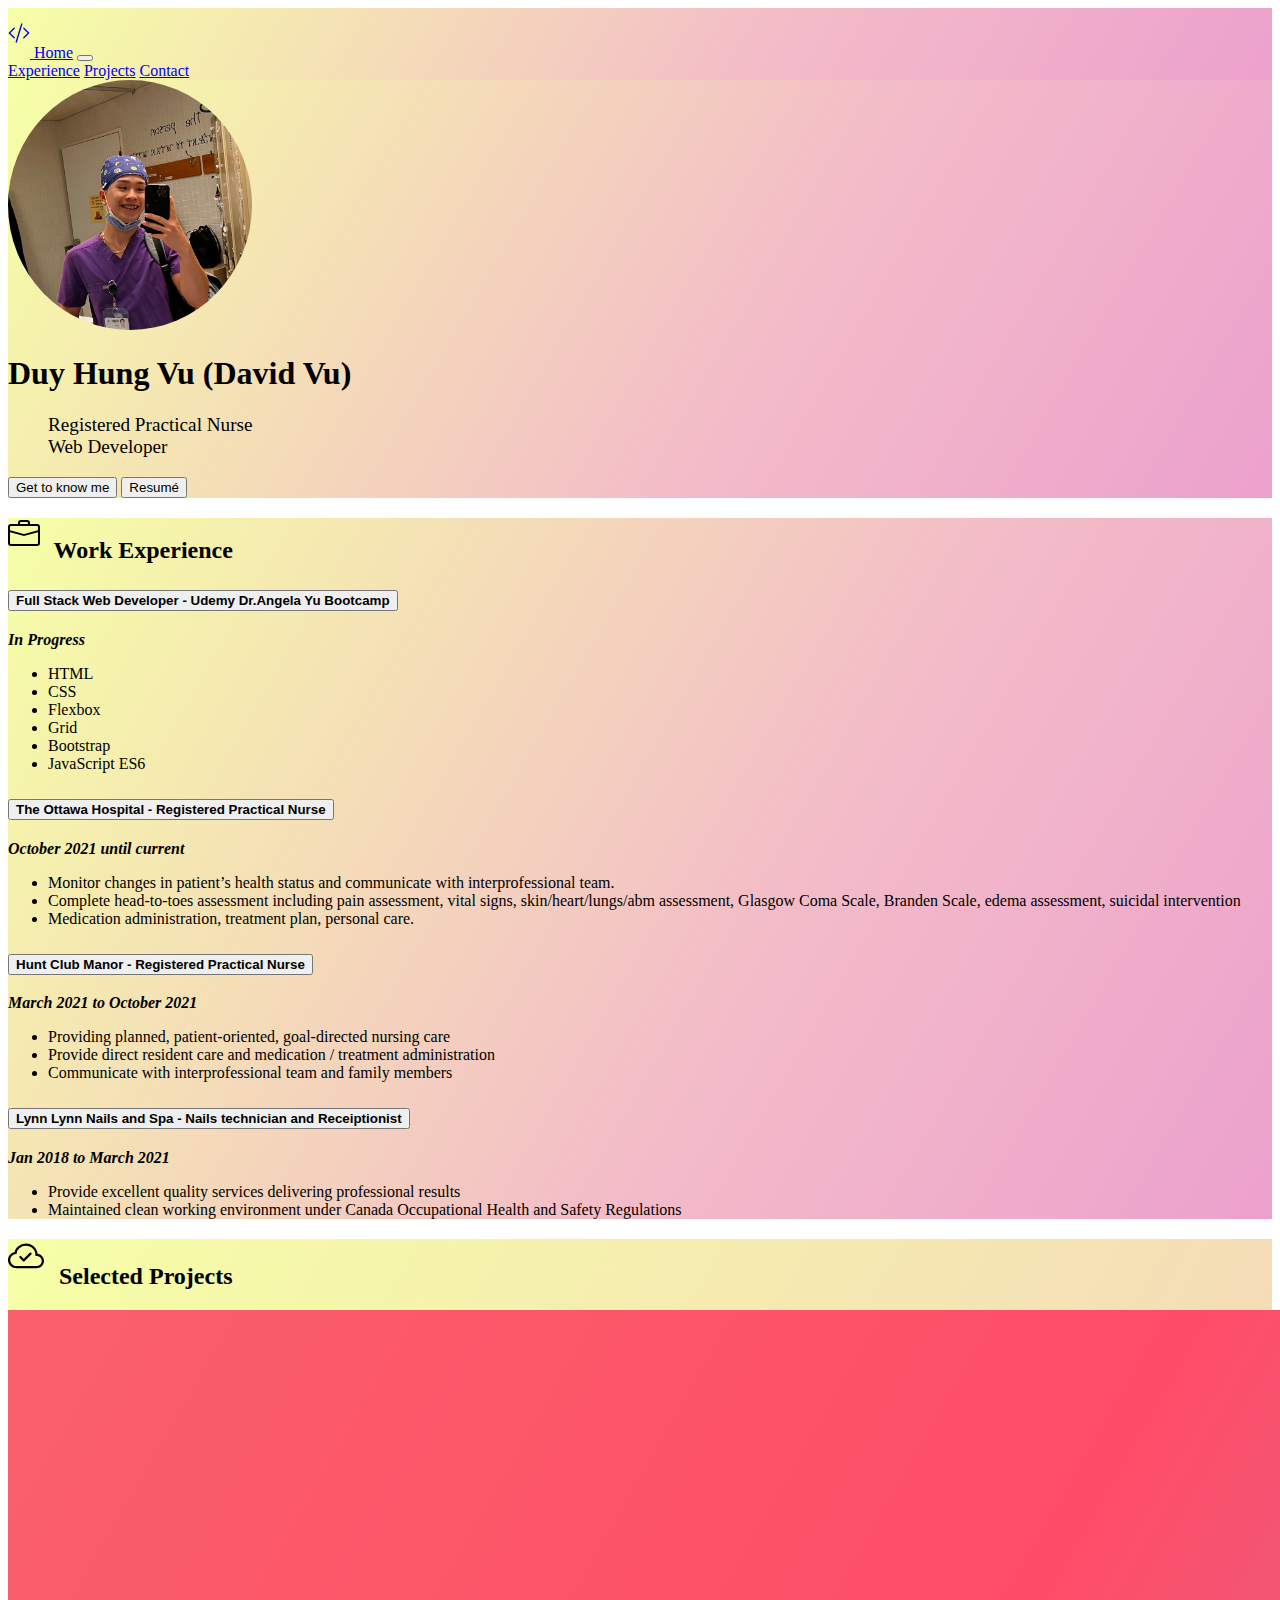
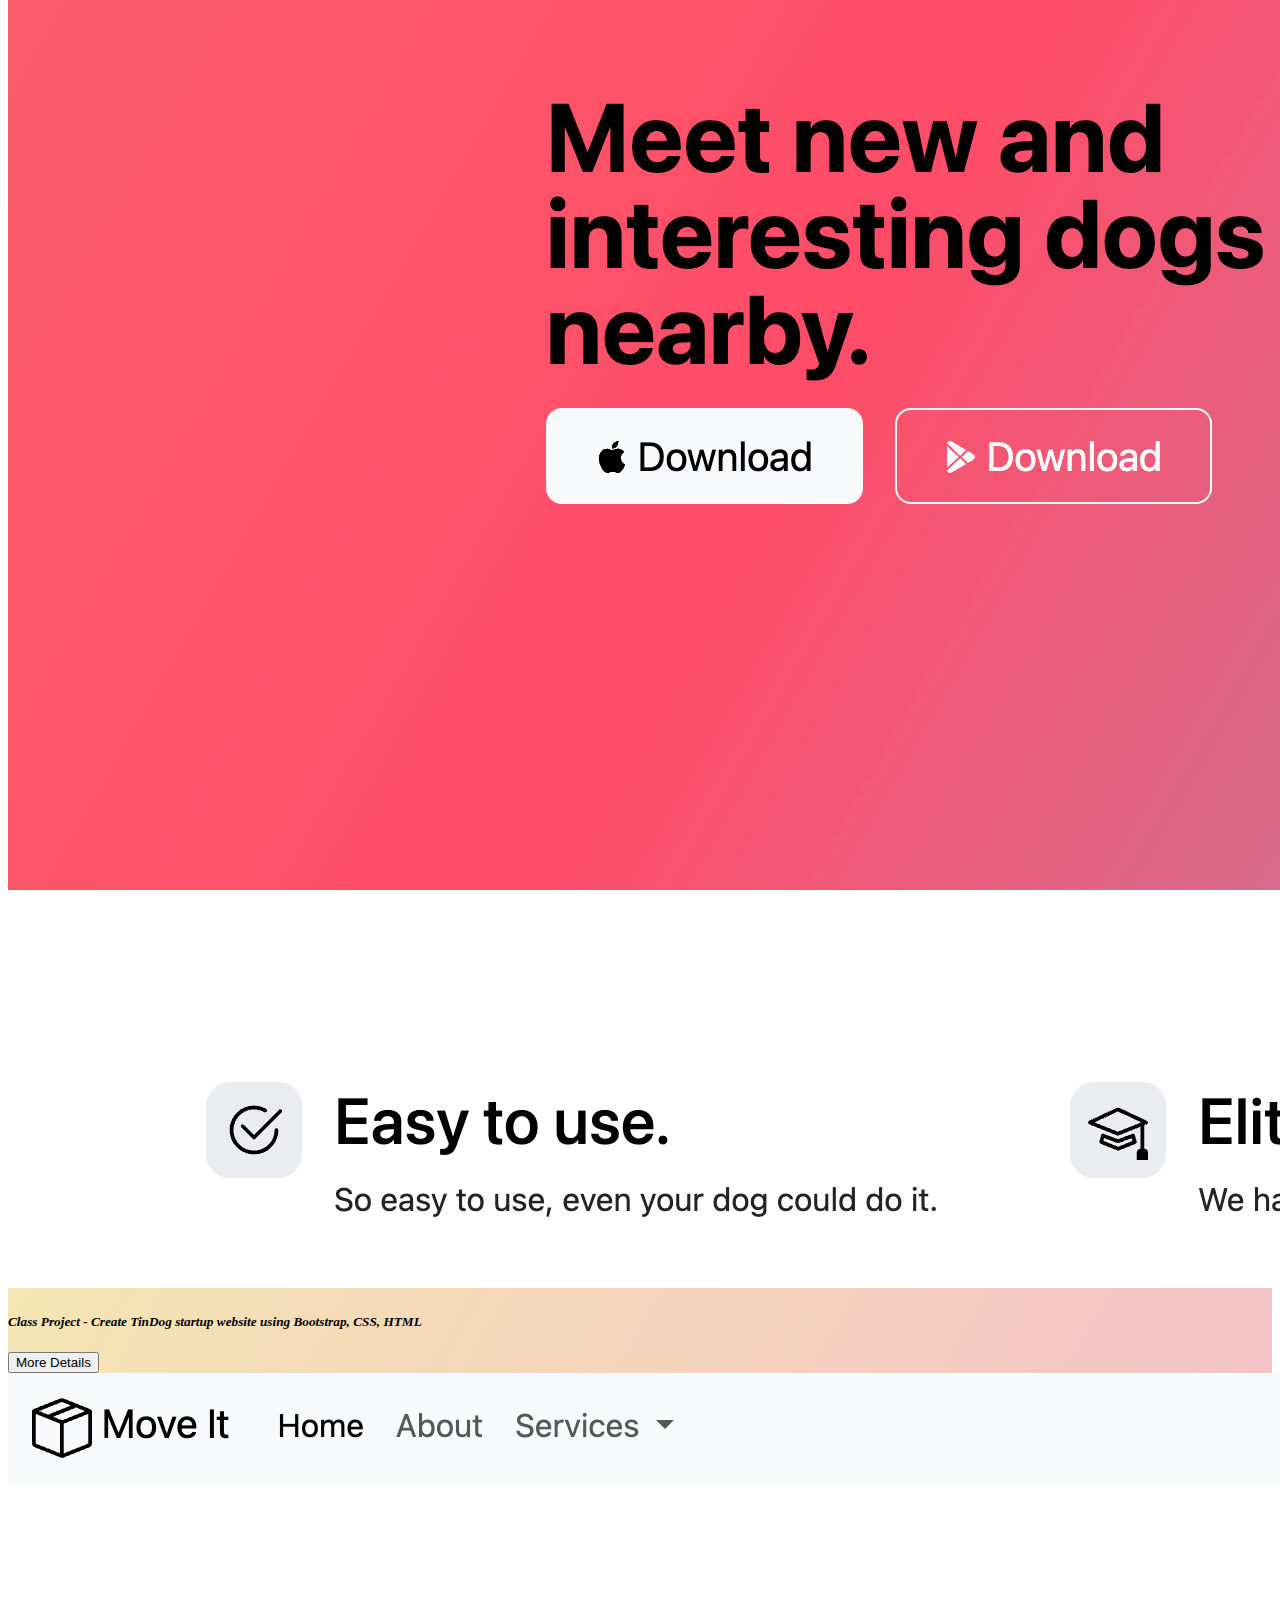
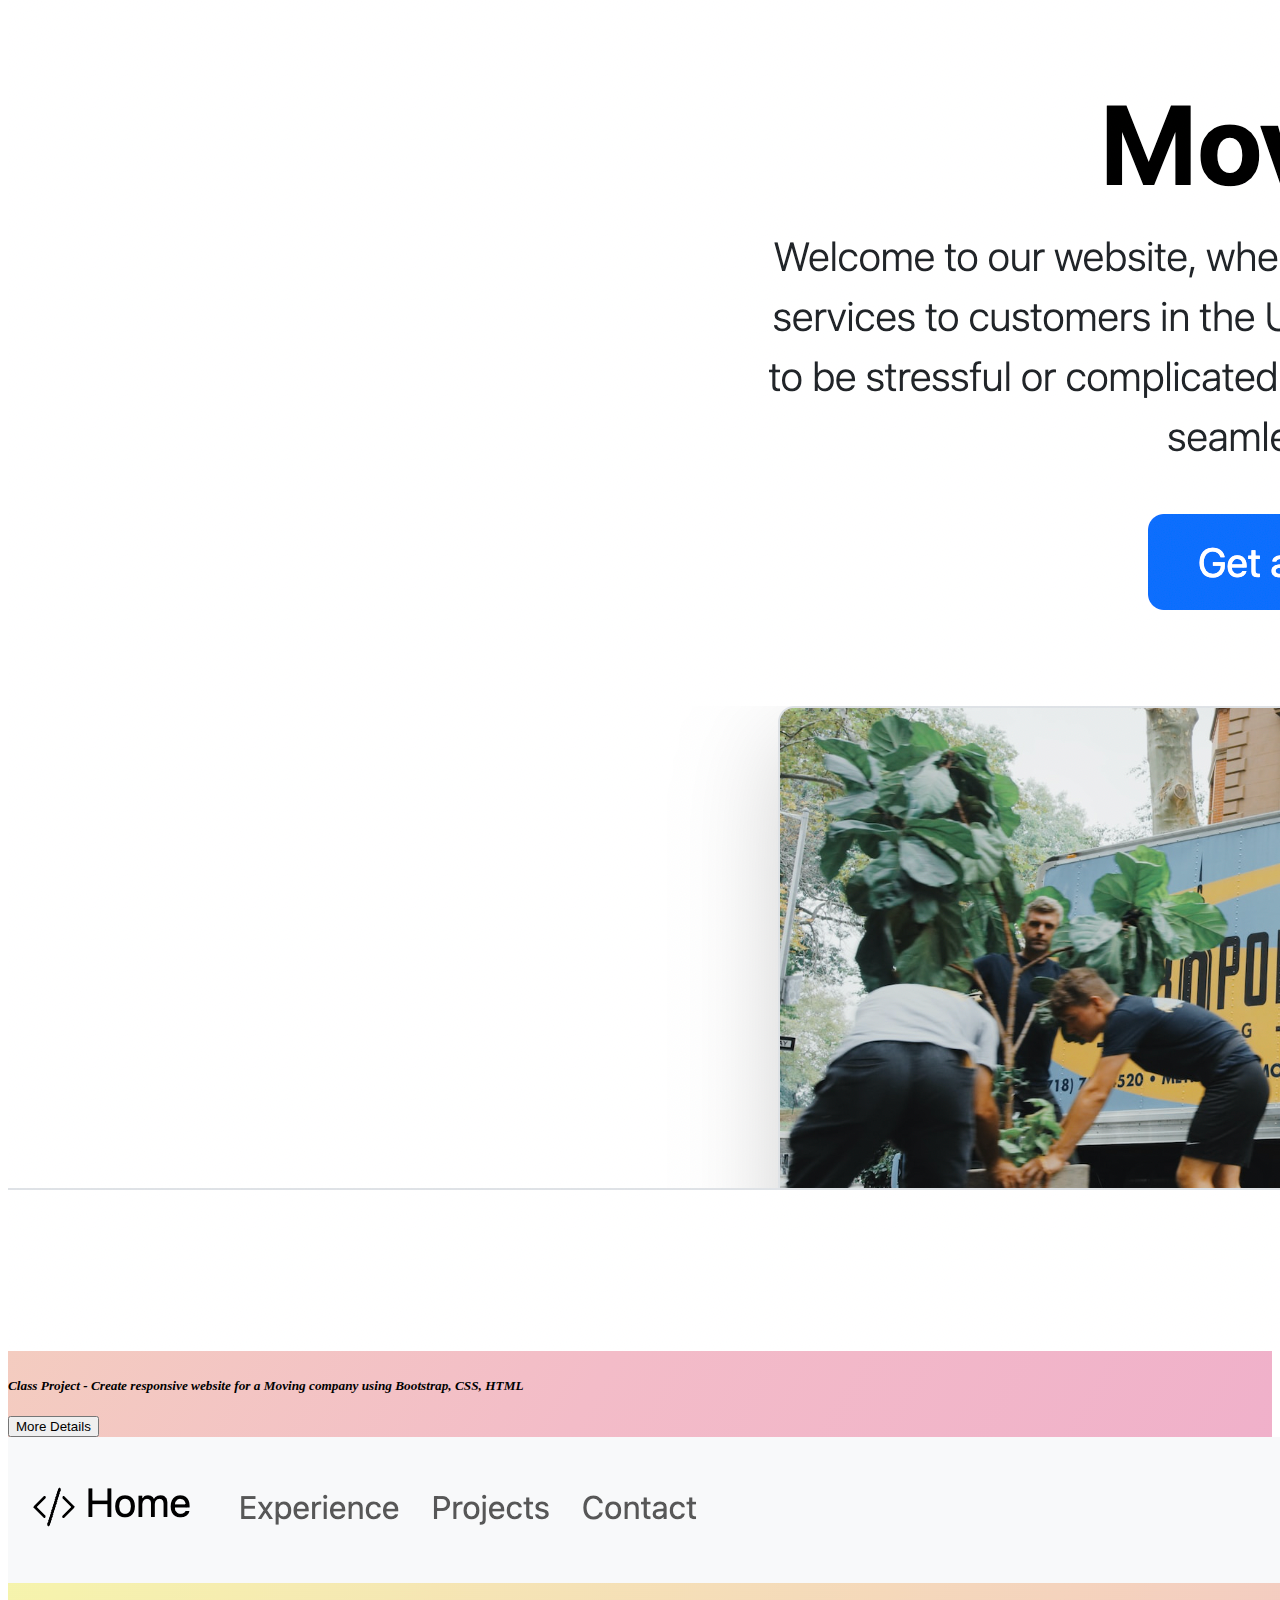
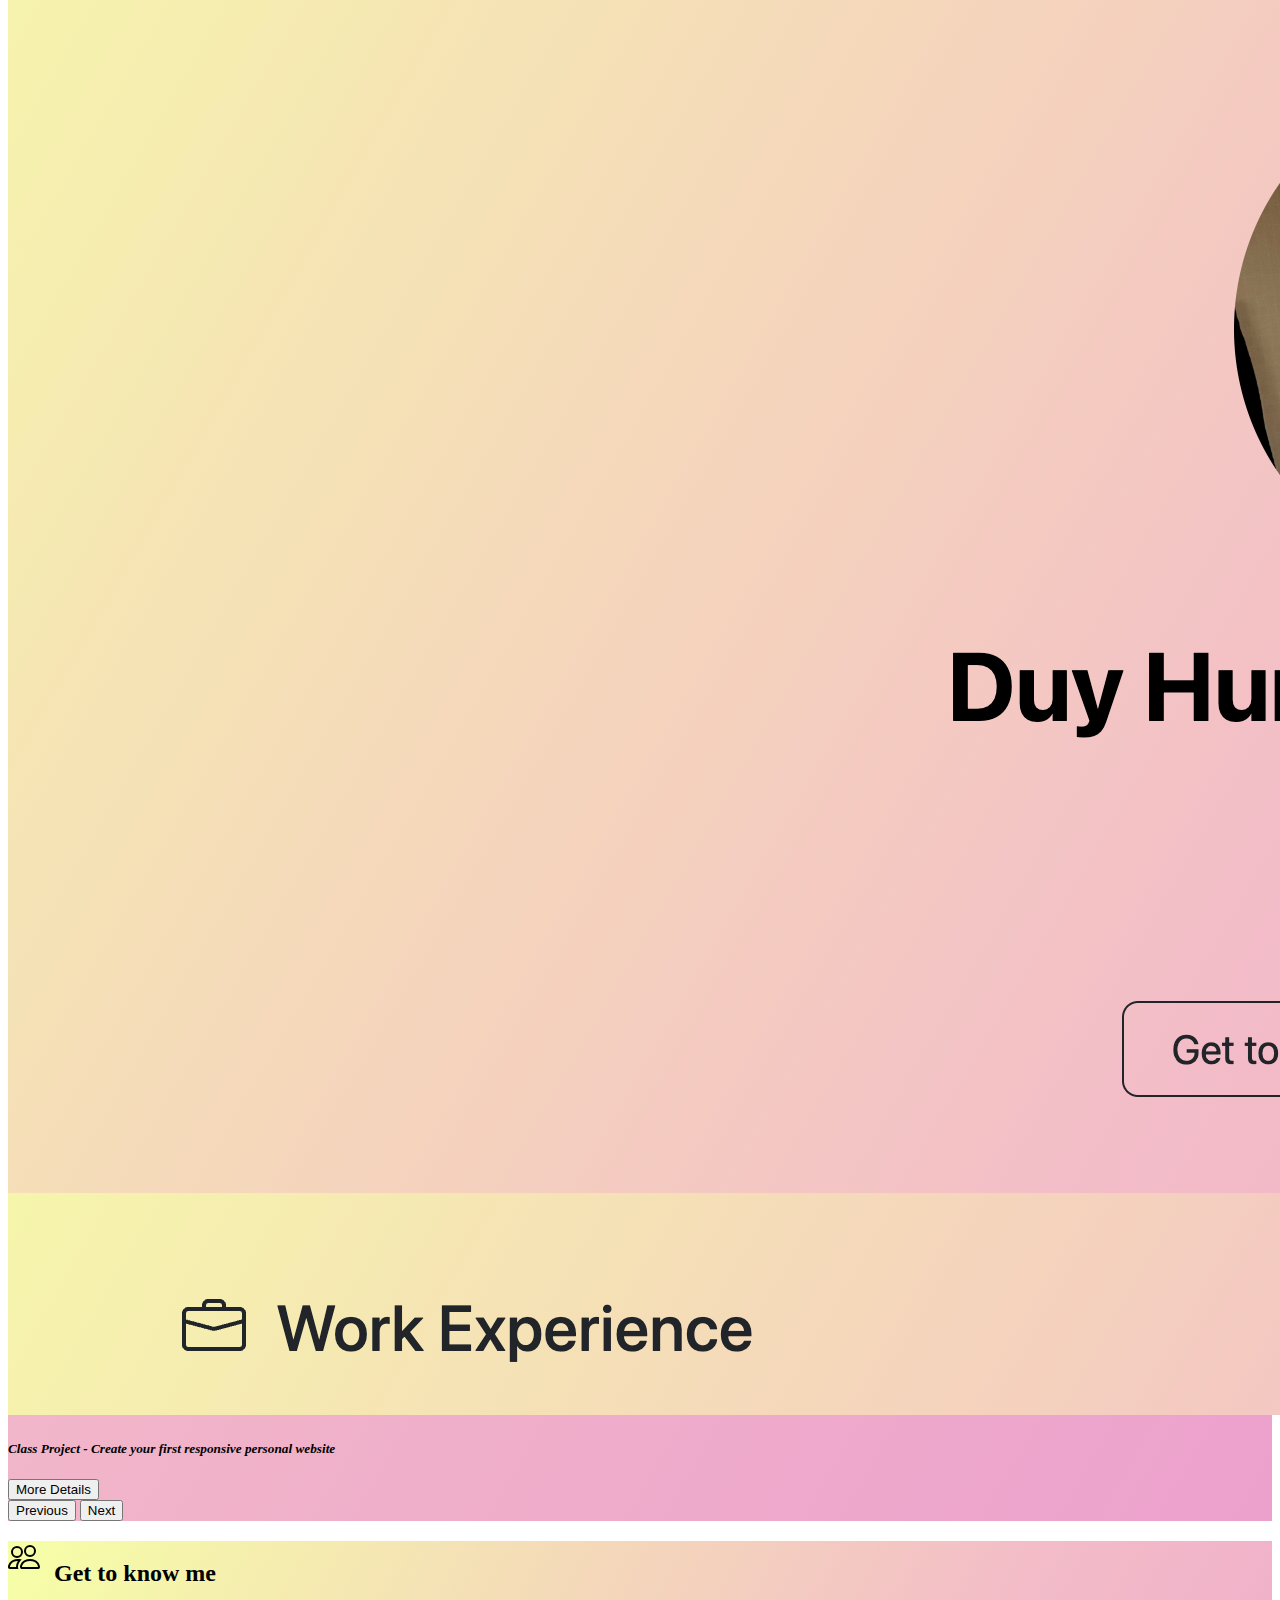
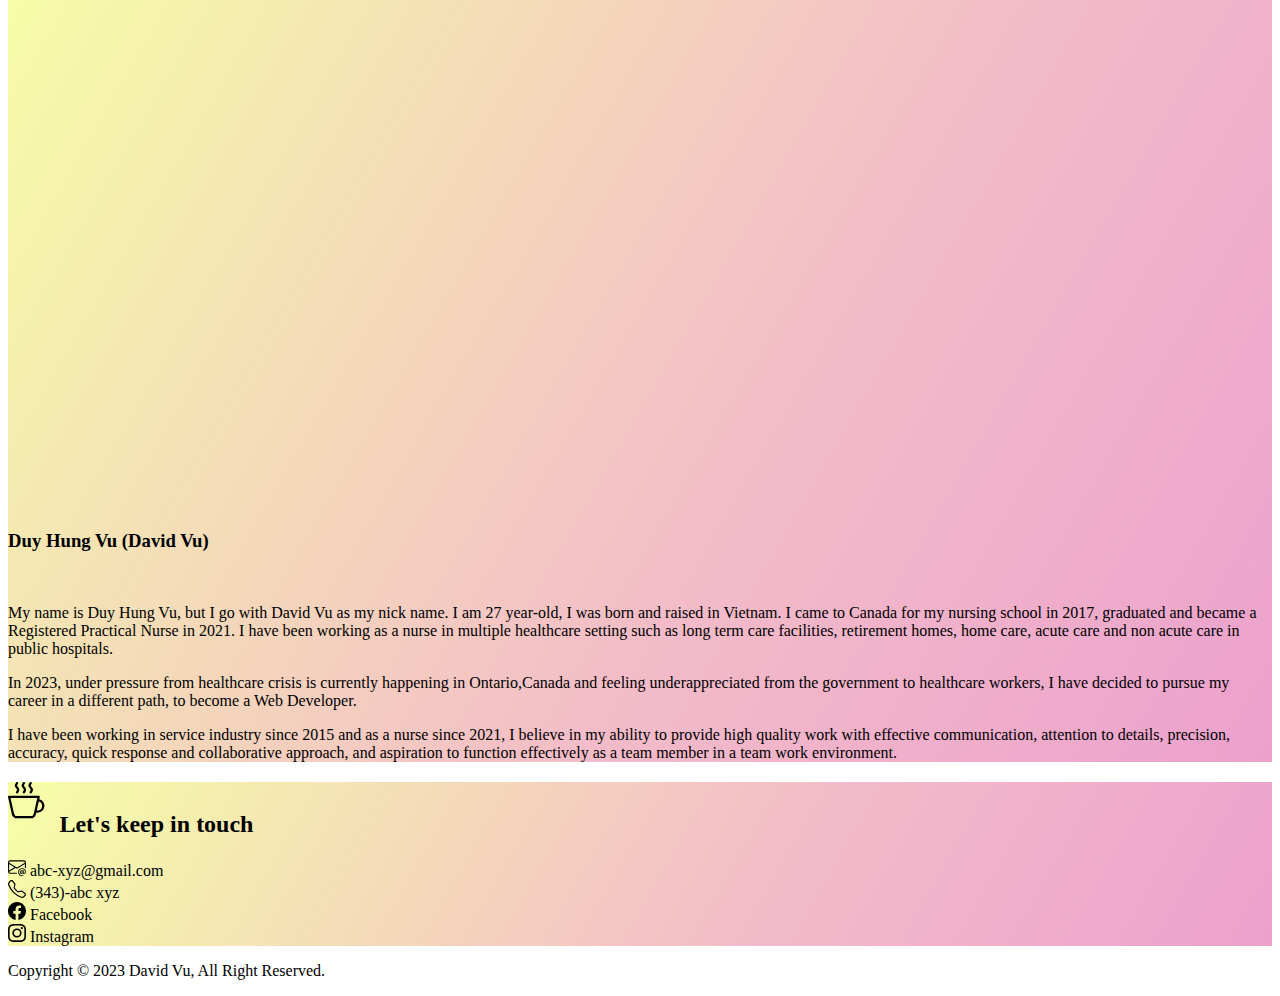
<file: index.html>
<!DOCTYPE html>
<html lang="en">
    <head>
        <meta charset="UTF-8">
        <meta name="viewport" content="device-width, initial-scale=1.0">
        <title>Capstone project 2 - Personal Site</title>
        <link rel="stylesheet" href="./style.css">
        <link href="https://cdn.jsdelivr.net/npm/bootstrap@5.3.1/dist/css/bootstrap.min.css" rel="stylesheet" integrity="sha384-4bw+/aepP/YC94hEpVNVgiZdgIC5+VKNBQNGCHeKRQN+PtmoHDEXuppvnDJzQIu9" crossorigin="anonymous">
        
    </head>

    <body>
        <div class="main-container">
            <section id="nav" class="gradient-background">
                <nav class="navbar navbar-expand-lg bg-body-tertiary">
                    <div class="container-fluid">
                      <a class="navbar-brand" href="./index.html">
                        <svg xmlns="http://www.w3.org/2000/svg" width="22" height="50" fill="currentColor" class="bi bi-code-slash" viewBox="0 0 16 16">
                        <path d="M10.478 1.647a.5.5 0 1 0-.956-.294l-4 13a.5.5 0 0 0 .956.294l4-13zM4.854 4.146a.5.5 0 0 1 0 .708L1.707 8l3.147 3.146a.5.5 0 0 1-.708.708l-3.5-3.5a.5.5 0 0 1 0-.708l3.5-3.5a.5.5 0 0 1 .708 0zm6.292 0a.5.5 0 0 0 0 .708L14.293 8l-3.147 3.146a.5.5 0 0 0 .708.708l3.5-3.5a.5.5 0 0 0 0-.708l-3.5-3.5a.5.5 0 0 0-.708 0z"/>
                      </svg> Home</a>
                      <button class="navbar-toggler" type="button" data-bs-toggle="collapse" data-bs-target="#navbarNavAltMarkup" aria-controls="navbarNavAltMarkup" aria-expanded="false" aria-label="Toggle navigation">
                        <span class="navbar-toggler-icon"></span>
                      </button>
                      <div class="collapse navbar-collapse" id="navbarNavAltMarkup">
                        <div class="navbar-nav">
                          <a class="nav-link" href="#work-exp">Experience</a>
                          <a class="nav-link" href="#selected-work">Projects</a>
                          <a class="nav-link" href="#contact">Contact</a>
                        </div>
                      </div>
                    </div>
                  </nav>
            </section>
            <section id="hero" class="gradient-background">
                <div class="px-4 py-5 text-center">
                    <img class="profile-img mx-auto mb-4" src="./additional assessts/profile-pic3.png" alt="profile picture" height="250">
                    <h1 class="display-5 fw-bold text-body-emphasis">Duy Hung Vu (David Vu)</h1>
                    <div class="col-lg-6 mx-auto">
                      <p class="lead mb-4 ">
                        <ul id="hero-ul">
                            <li>Registered Practical Nurse</li>
                            <li>Web Developer</li>
                        </ul>
                      </p>
                      <div class="d-grid gap-5 d-sm-flex justify-content-sm-center mt-5">
                        <a href="#get-to-know-me"><button type="button" class="btn btn-outline-dark border-dark btn-lg px-4 gap-3">Get to know me</button></a> 
                        <a href="./selected-work/capstone project 1/index.html"><button type="button" class="btn btn-outline-dark border-dark btn-lg px-4">Resumé</button></a>
                      </div>
                    </div>
                  </div>
            </section>
            <section id="work-exp" class="gradient-background">
                <div class="container py-5 ">
                    <h2><svg xmlns="http://www.w3.org/2000/svg"  height="40" fill="currentColor" class="bi bi-briefcase" viewBox="0 0 20 20">
                        <path d="M6.5 1A1.5 1.5 0 0 0 5 2.5V3H1.5A1.5 1.5 0 0 0 0 4.5v8A1.5 1.5 0 0 0 1.5 14h13a1.5 1.5 0 0 0 1.5-1.5v-8A1.5 1.5 0 0 0 14.5 3H11v-.5A1.5 1.5 0 0 0 9.5 1h-3zm0 1h3a.5.5 0 0 1 .5.5V3H6v-.5a.5.5 0 0 1 .5-.5zm1.886 6.914L15 7.151V12.5a.5.5 0 0 1-.5.5h-13a.5.5 0 0 1-.5-.5V7.15l6.614 1.764a1.5 1.5 0 0 0 .772 0zM1.5 4h13a.5.5 0 0 1 .5.5v1.616L8.129 7.948a.5.5 0 0 1-.258 0L1 6.116V4.5a.5.5 0 0 1 .5-.5z"/>
                      </svg> Work Experience</h2>
                        <div class="px-5 mx-5 py-3 my-3">
                            <div class="accordion" id="accordionPanelsStayOpenExample">
                                <div class="accordion-item">
                                    <h2 class="accordion-header">
                                      <button class="accordion-button collapsed" type="button" data-bs-toggle="collapse" data-bs-target="#panelsStayOpen-collapseOne" aria-expanded="false" aria-controls="panelsStayOpen-collapseOne">
                                       <b>Full Stack Web Developer - Udemy Dr.Angela Yu Bootcamp</b>
                                      </button>
                                    </h2>
                                    <div id="panelsStayOpen-collapseOne" class="accordion-collapse collapse">
                                      <div class="accordion-body">
                                        <i><b>In Progress</b></i>
                                          <ul>
                                              <li>HTML</li>
                                              <li>CSS</li>
                                              <li>Flexbox</li>
                                              <li>Grid</li>
                                              <li>Bootstrap</li>
                                              <li>JavaScript ES6</li>
                                              
                                          </ul>
                                      </div>
                                    </div>
                                  </div>
                                <div class="accordion-item">
                                  <h2 class="accordion-header">
                                    <button class="accordion-button collapsed" type="button" data-bs-toggle="collapse" data-bs-target="#panelsStayOpen-collapseTwo" aria-expanded="false" aria-controls="panelsStayOpen-collapseTwo">
                                     <b>The Ottawa Hospital - Registered Practical Nurse</b>
                                    </button>
                                  </h2>
                                  <div id="panelsStayOpen-collapseTwo" class="accordion-collapse collapse">
                                    <div class="accordion-body">
                                      <i><b>October 2021 until current</b></i>
                                        <ul>
                                            <li>Monitor changes in patient’s health status and communicate with interprofessional team.</li>
                                            <li>Complete head-to-toes assessment including pain assessment, vital signs, skin/heart/lungs/abm assessment, Glasgow Coma Scale, Branden Scale, edema assessment, suicidal intervention</li>
                                            <li>Medication administration, treatment plan, personal care.</li>
                                        </ul>
                                    </div>
                                  </div>
                                </div>
                                <div class="accordion-item">
                                  <h2 class="accordion-header">
                                    <button class="accordion-button collapsed" type="button" data-bs-toggle="collapse" data-bs-target="#panelsStayOpen-collapseThree" aria-expanded="false" aria-controls="panelsStayOpen-collapseThree">
                                      <b>Hunt Club Manor - Registered Practical Nurse</b>
                                    </button>
                                  </h2>
                                  <div id="panelsStayOpen-collapseThree" class="accordion-collapse collapse">
                                    <div class="accordion-body">
                                     <i><b>March 2021 to October 2021</b></i>
                                     <ul>
                                        <li>Providing planned, patient-oriented, goal-directed nursing care</li>
                                        <li>Provide direct resident care and medication / treatment administration</li>
                                        <li>Communicate with interprofessional team and family members</li>
                                     </ul>
                                    </div>
                                  </div>
                                </div>
                                <div class="accordion-item">
                                  <h2 class="accordion-header">
                                    <button class="accordion-button collapsed" type="button" data-bs-toggle="collapse" data-bs-target="#panelsStayOpen-collapseFour" aria-expanded="false" aria-controls="panelsStayOpen-collapseFour">
                                      <b>Lynn Lynn Nails and Spa - Nails technician and Receiptionist </b>
                                    </button>
                                  </h2>
                                  <div id="panelsStayOpen-collapseFour" class="accordion-collapse collapse">
                                    <div class="accordion-body">
                                        <i><b>Jan 2018 to March 2021</b></i>
                                            <ul>
                                                <li>Provide excellent quality services delivering professional results</li>
                                                <li>Maintained clean working environment under Canada Occupational Health and Safety Regulations</li>
                                            </ul>
                                    </div>
                                  </div>
                                </div>
                              </div>
                        </div>    
                </div>
            </section>
            <section id="selected-work" class="gradient-background">
                <div class="container py-5">
                    <div class="pb-4">
                        <h2><svg xmlns="http://www.w3.org/2000/svg" height="45" fill="currentColor" class="bi bi-cloud-check" viewBox="0 0 20 20">
                            <path fill-rule="evenodd" d="M10.354 6.146a.5.5 0 0 1 0 .708l-3 3a.5.5 0 0 1-.708 0l-1.5-1.5a.5.5 0 1 1 .708-.708L7 8.793l2.646-2.647a.5.5 0 0 1 .708 0z"/>
                            <path d="M4.406 3.342A5.53 5.53 0 0 1 8 2c2.69 0 4.923 2 5.166 4.579C14.758 6.804 16 8.137 16 9.773 16 11.569 14.502 13 12.687 13H3.781C1.708 13 0 11.366 0 9.318c0-1.763 1.266-3.223 2.942-3.593.143-.863.698-1.723 1.464-2.383zm.653.757c-.757.653-1.153 1.44-1.153 2.056v.448l-.445.049C2.064 6.805 1 7.952 1 9.318 1 10.785 2.23 12 3.781 12h8.906C13.98 12 15 10.988 15 9.773c0-1.216-1.02-2.228-2.313-2.228h-.5v-.5C12.188 4.825 10.328 3 8 3a4.53 4.53 0 0 0-2.941 1.1z"/>
                          </svg> Selected Projects </h2>
                   </div>
                   <div class="px-5 mx-5 py-3 my-3">
                    <div class="carousel-selected-projects">
                    <div id="carouselExampleAutoplaying" class="carousel slide" data-bs-ride="carousel">
                     <div class="carousel-inner">
                      <div class="carousel-item active">
                            <img id="carousel-img" src="./additional assessts/TInDog.png" class="d-block w-100" alt="TinDog project">
                            <div class="text-center pt-5">
                              <h5><i>Class Project -  Create TinDog startup website using Bootstrap, CSS, HTML</i></h5>
                            </div>
                        <div class="d-grid gap-5 d-sm-flex justify-content-sm-center mt-5">
                          <a href="./selected-work/11.3 TinDog Project/index.html"><button type="button" class="btn btn-outline-dark border-dark btn-lg px-4 gap-3">More Details</button></a> 
                        </div>
                      </div>
                      <div class="carousel-item">
                        <img id="carousel-img" src="./additional assessts/move with joy.png" class="d-block w-100" alt="Move with joy project">
                        <div class="text-center pt-5">
                          <h5><i>Class Project - Create responsive website for a Moving company using Bootstrap, CSS, HTML</i></h5>
                        </div>
                        <div class="d-grid gap-5 d-sm-flex justify-content-sm-center mt-5">
                          <a href="./selected-work/11.2 Bootstrap Components/index.html"><button type="button" class="btn btn-outline-dark border-dark btn-lg px-4 gap-3">More Details</button></a>
                        </div>

                      </div>
                      <div class="carousel-item">
                        <img id="carousel-img" src="./additional assessts/personal site.png" class="d-block w-100" alt="Personal site project">
                        <div class="text-center pt-5">
                          <h5><i>Class Project - Create your first responsive personal website</i></h5>
                        </div>
                        
                        <div class="d-grid gap-5 d-sm-flex justify-content-sm-center mt-5">
                          <a href="./index.html"><button type="button" class="btn btn-outline-dark border-dark btn-lg px-4 gap-3">More Details</button></a>
                        </div>
                      </div>
                    </div>
                    <button class="carousel-control-prev" type="button" data-bs-target="#carouselExampleAutoplaying" data-bs-slide="prev">
                      <span class="carousel-control-prev-icon" aria-hidden="true"></span>
                      <span class="visually-hidden">Previous</span>
                    </button>
                    <button class="carousel-control-next" type="button" data-bs-target="#carouselExampleAutoplaying" data-bs-slide="next">
                      <span class="carousel-control-next-icon" aria-hidden="true"></span>
                      <span class="visually-hidden">Next</span>
                    </button>
            
                    </div>
                </div>
                   </div>
                  </div>
            </section>

            <section id="get-to-know-me" class="gradient-background">
              <div class="container pt-5">
                <h2><svg xmlns="http://www.w3.org/2000/svg" height="40" fill="currentColor" class="bi bi-people" viewBox="0 0 20 20">
                  <path d="M15 14s1 0 1-1-1-4-5-4-5 3-5 4 1 1 1 1h8Zm-7.978-1A.261.261 0 0 1 7 12.996c.001-.264.167-1.03.76-1.72C8.312 10.629 9.282 10 11 10c1.717 0 2.687.63 3.24 1.276.593.69.758 1.457.76 1.72l-.008.002a.274.274 0 0 1-.014.002H7.022ZM11 7a2 2 0 1 0 0-4 2 2 0 0 0 0 4Zm3-2a3 3 0 1 1-6 0 3 3 0 0 1 6 0ZM6.936 9.28a5.88 5.88 0 0 0-1.23-.247A7.35 7.35 0 0 0 5 9c-4 0-5 3-5 4 0 .667.333 1 1 1h4.216A2.238 2.238 0 0 1 5 13c0-1.01.377-2.042 1.09-2.904.243-.294.526-.569.846-.816ZM4.92 10A5.493 5.493 0 0 0 4 13H1c0-.26.164-1.03.76-1.724.545-.636 1.492-1.256 3.16-1.275ZM1.5 5.5a3 3 0 1 1 6 0 3 3 0 0 1-6 0Zm3-2a2 2 0 1 0 0 4 2 2 0 0 0 0-4Z"/>
                </svg> Get to know me </h2>
                <div class="container col-xxl-8 px-4 py-5">
                  <div class="row flex-lg-row-reverse align-items-center g-5 py-5">
                    <div class="col-10 col-sm-8 col-lg-6">
                      <img src="./additional assessts/profile-pic.png" class="d-block mx-lg-auto img-fluid" id="picture-gtkm" alt="profile picture" width="700" height="500" loading="lazy">
                    </div>
                    <div class="col-lg-6">
                      <h3 class="display-5 fw-bold text-body lh-1 mb-3">Duy Hung Vu (David Vu)</h3>
                    </br>
                      <p class="lead">
                        <p>My name is Duy Hung Vu, but I go with David Vu as my nick name. I am 27 year-old, I was born and raised in Vietnam. I came to Canada for my nursing school in 2017, graduated and became a Registered Practical Nurse in 2021. I have been working as a nurse in multiple healthcare setting such as long term care facilities, retirement homes, home care, acute care and non acute care in public hospitals.</p>

                        <p>In 2023, under pressure from healthcare crisis is currently happening in Ontario,Canada and feeling underappreciated from the government to healthcare workers, I have decided to pursue my career in a different path, to become a Web Developer.</p>

                        <p>I have been working in service industry since 2015 and as a nurse since 2021, I believe in my ability to provide high quality work with effective communication, attention to details, precision, accuracy, quick response and collaborative approach, and aspiration to function effectively as a team member in a team work environment.</p>
                      </p>
                    </div>
                  </div>
                </div>
              </div>
            </section>
            <section id="contact" class="gradient-background">
              <div class="container py-5 pb-3">
                <h2><svg xmlns="http://www.w3.org/2000/svg" height="50" fill="currentColor" class="bi bi-cup-hot" viewBox="0 0 20 22">
                  <path fill-rule="evenodd" d="M.5 6a.5.5 0 0 0-.488.608l1.652 7.434A2.5 2.5 0 0 0 4.104 16h5.792a2.5 2.5 0 0 0 2.44-1.958l.131-.59a3 3 0 0 0 1.3-5.854l.221-.99A.5.5 0 0 0 13.5 6H.5ZM13 12.5a2.01 2.01 0 0 1-.316-.025l.867-3.898A2.001 2.001 0 0 1 13 12.5ZM2.64 13.825 1.123 7h11.754l-1.517 6.825A1.5 1.5 0 0 1 9.896 15H4.104a1.5 1.5 0 0 1-1.464-1.175Z"/>
                  <path d="m4.4.8-.003.004-.014.019a4.167 4.167 0 0 0-.204.31 2.327 2.327 0 0 0-.141.267c-.026.06-.034.092-.037.103v.004a.593.593 0 0 0 .091.248c.075.133.178.272.308.445l.01.012c.118.158.26.347.37.543.112.2.22.455.22.745 0 .188-.065.368-.119.494a3.31 3.31 0 0 1-.202.388 5.444 5.444 0 0 1-.253.382l-.018.025-.005.008-.002.002A.5.5 0 0 1 3.6 4.2l.003-.004.014-.019a4.149 4.149 0 0 0 .204-.31 2.06 2.06 0 0 0 .141-.267c.026-.06.034-.092.037-.103a.593.593 0 0 0-.09-.252A4.334 4.334 0 0 0 3.6 2.8l-.01-.012a5.099 5.099 0 0 1-.37-.543A1.53 1.53 0 0 1 3 1.5c0-.188.065-.368.119-.494.059-.138.134-.274.202-.388a5.446 5.446 0 0 1 .253-.382l.025-.035A.5.5 0 0 1 4.4.8Zm3 0-.003.004-.014.019a4.167 4.167 0 0 0-.204.31 2.327 2.327 0 0 0-.141.267c-.026.06-.034.092-.037.103v.004a.593.593 0 0 0 .091.248c.075.133.178.272.308.445l.01.012c.118.158.26.347.37.543.112.2.22.455.22.745 0 .188-.065.368-.119.494a3.31 3.31 0 0 1-.202.388 5.444 5.444 0 0 1-.253.382l-.018.025-.005.008-.002.002A.5.5 0 0 1 6.6 4.2l.003-.004.014-.019a4.149 4.149 0 0 0 .204-.31 2.06 2.06 0 0 0 .141-.267c.026-.06.034-.092.037-.103a.593.593 0 0 0-.09-.252A4.334 4.334 0 0 0 6.6 2.8l-.01-.012a5.099 5.099 0 0 1-.37-.543A1.53 1.53 0 0 1 6 1.5c0-.188.065-.368.119-.494.059-.138.134-.274.202-.388a5.446 5.446 0 0 1 .253-.382l.025-.035A.5.5 0 0 1 7.4.8Zm3 0-.003.004-.014.019a4.077 4.077 0 0 0-.204.31 2.337 2.337 0 0 0-.141.267c-.026.06-.034.092-.037.103v.004a.593.593 0 0 0 .091.248c.075.133.178.272.308.445l.01.012c.118.158.26.347.37.543.112.2.22.455.22.745 0 .188-.065.368-.119.494a3.198 3.198 0 0 1-.202.388 5.385 5.385 0 0 1-.252.382l-.019.025-.005.008-.002.002A.5.5 0 0 1 9.6 4.2l.003-.004.014-.019a4.149 4.149 0 0 0 .204-.31 2.06 2.06 0 0 0 .141-.267c.026-.06.034-.092.037-.103a.593.593 0 0 0-.09-.252A4.334 4.334 0 0 0 9.6 2.8l-.01-.012a5.099 5.099 0 0 1-.37-.543A1.53 1.53 0 0 1 9 1.5c0-.188.065-.368.119-.494.059-.138.134-.274.202-.388a5.446 5.446 0 0 1 .253-.382l.025-.035A.5.5 0 0 1 10.4.8Z"/>
                </svg> Let's keep in touch</h2>
              </div>
              <div class="container px-5 pb-5">
                <div class="row px-5">
                  <div class="col-lg-3 px-2"><svg xmlns="http://www.w3.org/2000/svg" height="18" fill="currentColor" class="bi bi-envelope-at" viewBox="0 0 16 16">
                    <path d="M2 2a2 2 0 0 0-2 2v8.01A2 2 0 0 0 2 14h5.5a.5.5 0 0 0 0-1H2a1 1 0 0 1-.966-.741l5.64-3.471L8 9.583l7-4.2V8.5a.5.5 0 0 0 1 0V4a2 2 0 0 0-2-2H2Zm3.708 6.208L1 11.105V5.383l4.708 2.825ZM1 4.217V4a1 1 0 0 1 1-1h12a1 1 0 0 1 1 1v.217l-7 4.2-7-4.2Z"/>
                    <path d="M14.247 14.269c1.01 0 1.587-.857 1.587-2.025v-.21C15.834 10.43 14.64 9 12.52 9h-.035C10.42 9 9 10.36 9 12.432v.214C9 14.82 10.438 16 12.358 16h.044c.594 0 1.018-.074 1.237-.175v-.73c-.245.11-.673.18-1.18.18h-.044c-1.334 0-2.571-.788-2.571-2.655v-.157c0-1.657 1.058-2.724 2.64-2.724h.04c1.535 0 2.484 1.05 2.484 2.326v.118c0 .975-.324 1.39-.639 1.39-.232 0-.41-.148-.41-.42v-2.19h-.906v.569h-.03c-.084-.298-.368-.63-.954-.63-.778 0-1.259.555-1.259 1.4v.528c0 .892.49 1.434 1.26 1.434.471 0 .896-.227 1.014-.643h.043c.118.42.617.648 1.12.648Zm-2.453-1.588v-.227c0-.546.227-.791.573-.791.297 0 .572.192.572.708v.367c0 .573-.253.744-.564.744-.354 0-.581-.215-.581-.8Z"/>
                  </svg> abc-xyz@gmail.com</div>
                  <div class="col-lg-3"><svg xmlns="http://www.w3.org/2000/svg" height="18" fill="currentColor" class="bi bi-telephone" viewBox="0 0 16 16">
                    <path d="M3.654 1.328a.678.678 0 0 0-1.015-.063L1.605 2.3c-.483.484-.661 1.169-.45 1.77a17.568 17.568 0 0 0 4.168 6.608 17.569 17.569 0 0 0 6.608 4.168c.601.211 1.286.033 1.77-.45l1.034-1.034a.678.678 0 0 0-.063-1.015l-2.307-1.794a.678.678 0 0 0-.58-.122l-2.19.547a1.745 1.745 0 0 1-1.657-.459L5.482 8.062a1.745 1.745 0 0 1-.46-1.657l.548-2.19a.678.678 0 0 0-.122-.58L3.654 1.328zM1.884.511a1.745 1.745 0 0 1 2.612.163L6.29 2.98c.329.423.445.974.315 1.494l-.547 2.19a.678.678 0 0 0 .178.643l2.457 2.457a.678.678 0 0 0 .644.178l2.189-.547a1.745 1.745 0 0 1 1.494.315l2.306 1.794c.829.645.905 1.87.163 2.611l-1.034 1.034c-.74.74-1.846 1.065-2.877.702a18.634 18.634 0 0 1-7.01-4.42 18.634 18.634 0 0 1-4.42-7.009c-.362-1.03-.037-2.137.703-2.877L1.885.511z"/>
                  </svg> (343)-abc xyz</div>
                  <div class="col-lg-3"><svg xmlns="http://www.w3.org/2000/svg" height="18" fill="currentColor" class="bi bi-facebook" viewBox="0 0 16 16">
                    <path d="M16 8.049c0-4.446-3.582-8.05-8-8.05C3.58 0-.002 3.603-.002 8.05c0 4.017 2.926 7.347 6.75 7.951v-5.625h-2.03V8.05H6.75V6.275c0-2.017 1.195-3.131 3.022-3.131.876 0 1.791.157 1.791.157v1.98h-1.009c-.993 0-1.303.621-1.303 1.258v1.51h2.218l-.354 2.326H9.25V16c3.824-.604 6.75-3.934 6.75-7.951z"/>
                  </svg> Facebook</div>
                  <div class="col-lg-3"><svg xmlns="http://www.w3.org/2000/svg" height="18" fill="currentColor" class="bi bi-instagram" viewBox="0 0 16 16">
                    <path d="M8 0C5.829 0 5.556.01 4.703.048 3.85.088 3.269.222 2.76.42a3.917 3.917 0 0 0-1.417.923A3.927 3.927 0 0 0 .42 2.76C.222 3.268.087 3.85.048 4.7.01 5.555 0 5.827 0 8.001c0 2.172.01 2.444.048 3.297.04.852.174 1.433.372 1.942.205.526.478.972.923 1.417.444.445.89.719 1.416.923.51.198 1.09.333 1.942.372C5.555 15.99 5.827 16 8 16s2.444-.01 3.298-.048c.851-.04 1.434-.174 1.943-.372a3.916 3.916 0 0 0 1.416-.923c.445-.445.718-.891.923-1.417.197-.509.332-1.09.372-1.942C15.99 10.445 16 10.173 16 8s-.01-2.445-.048-3.299c-.04-.851-.175-1.433-.372-1.941a3.926 3.926 0 0 0-.923-1.417A3.911 3.911 0 0 0 13.24.42c-.51-.198-1.092-.333-1.943-.372C10.443.01 10.172 0 7.998 0h.003zm-.717 1.442h.718c2.136 0 2.389.007 3.232.046.78.035 1.204.166 1.486.275.373.145.64.319.92.599.28.28.453.546.598.92.11.281.24.705.275 1.485.039.843.047 1.096.047 3.231s-.008 2.389-.047 3.232c-.035.78-.166 1.203-.275 1.485a2.47 2.47 0 0 1-.599.919c-.28.28-.546.453-.92.598-.28.11-.704.24-1.485.276-.843.038-1.096.047-3.232.047s-2.39-.009-3.233-.047c-.78-.036-1.203-.166-1.485-.276a2.478 2.478 0 0 1-.92-.598 2.48 2.48 0 0 1-.6-.92c-.109-.281-.24-.705-.275-1.485-.038-.843-.046-1.096-.046-3.233 0-2.136.008-2.388.046-3.231.036-.78.166-1.204.276-1.486.145-.373.319-.64.599-.92.28-.28.546-.453.92-.598.282-.11.705-.24 1.485-.276.738-.034 1.024-.044 2.515-.045v.002zm4.988 1.328a.96.96 0 1 0 0 1.92.96.96 0 0 0 0-1.92zm-4.27 1.122a4.109 4.109 0 1 0 0 8.217 4.109 4.109 0 0 0 0-8.217zm0 1.441a2.667 2.667 0 1 1 0 5.334 2.667 2.667 0 0 1 0-5.334z"/>
                  </svg> Instagram</div>
                </div>

              </div>
            </section>
            <section id="footer">
              <div class="container pt-3 pb-1">
                <p class="text-center text-body-secondary">Copyright © 2023 David Vu, All Right Reserved.</p>
              </div>
            </section>

        </div>
        <script src="https://cdn.jsdelivr.net/npm/bootstrap@5.3.1/dist/js/bootstrap.bundle.min.js" integrity="sha384-HwwvtgBNo3bZJJLYd8oVXjrBZt8cqVSpeBNS5n7C8IVInixGAoxmnlMuBnhbgrkm" crossorigin="anonymous"></script>
    </body>
</html>
</file>
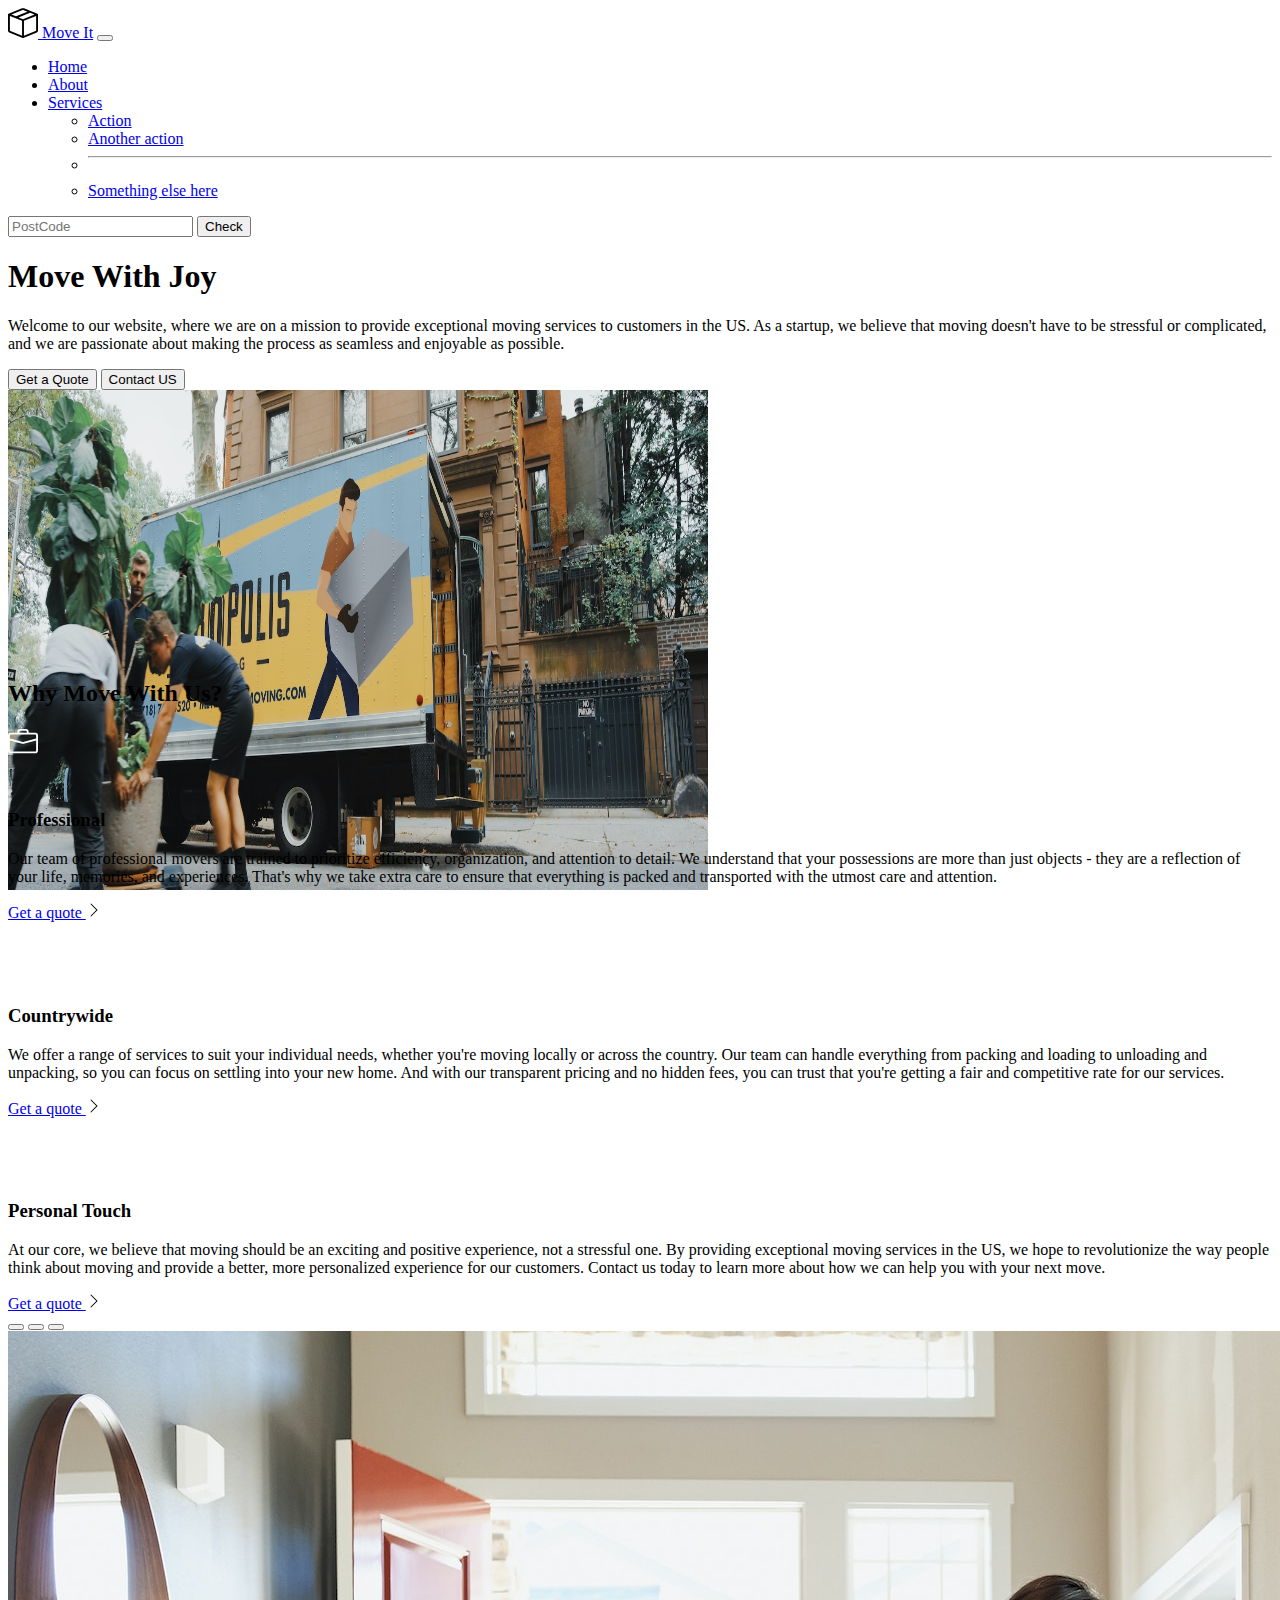
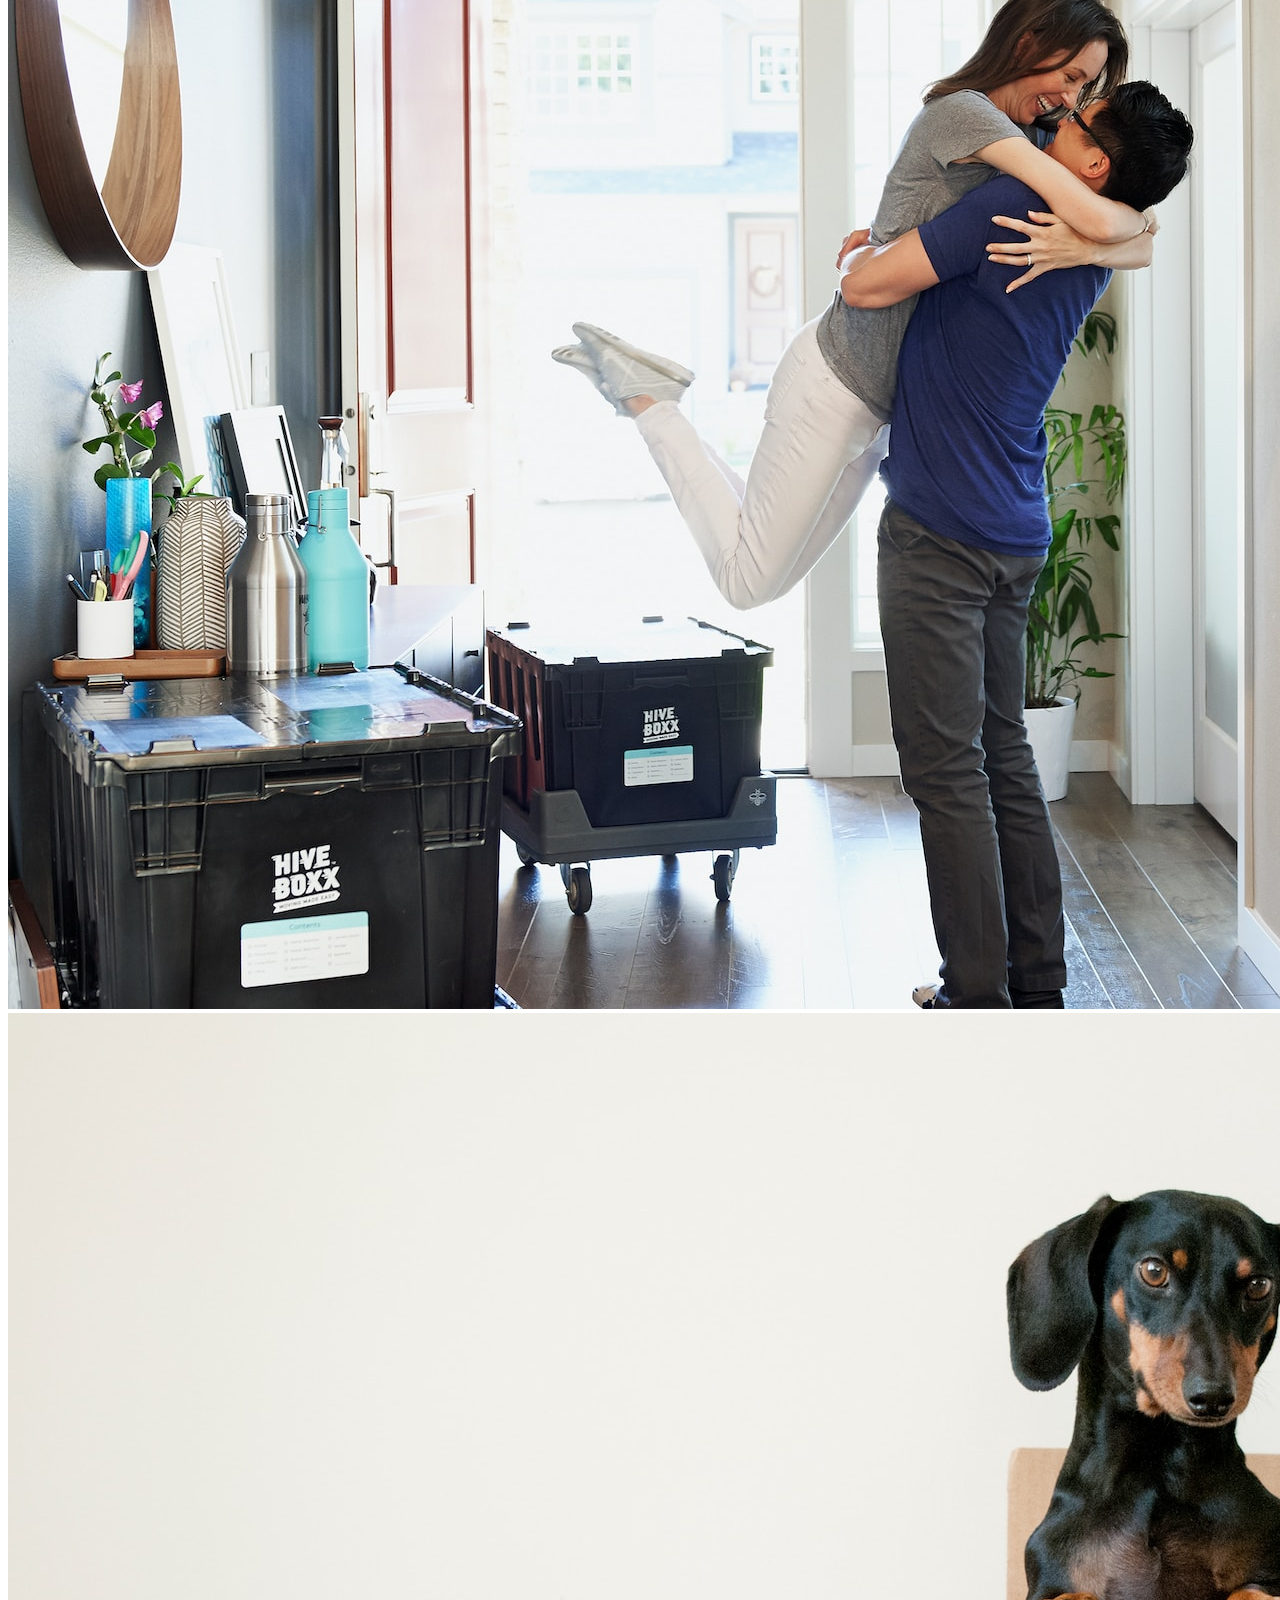
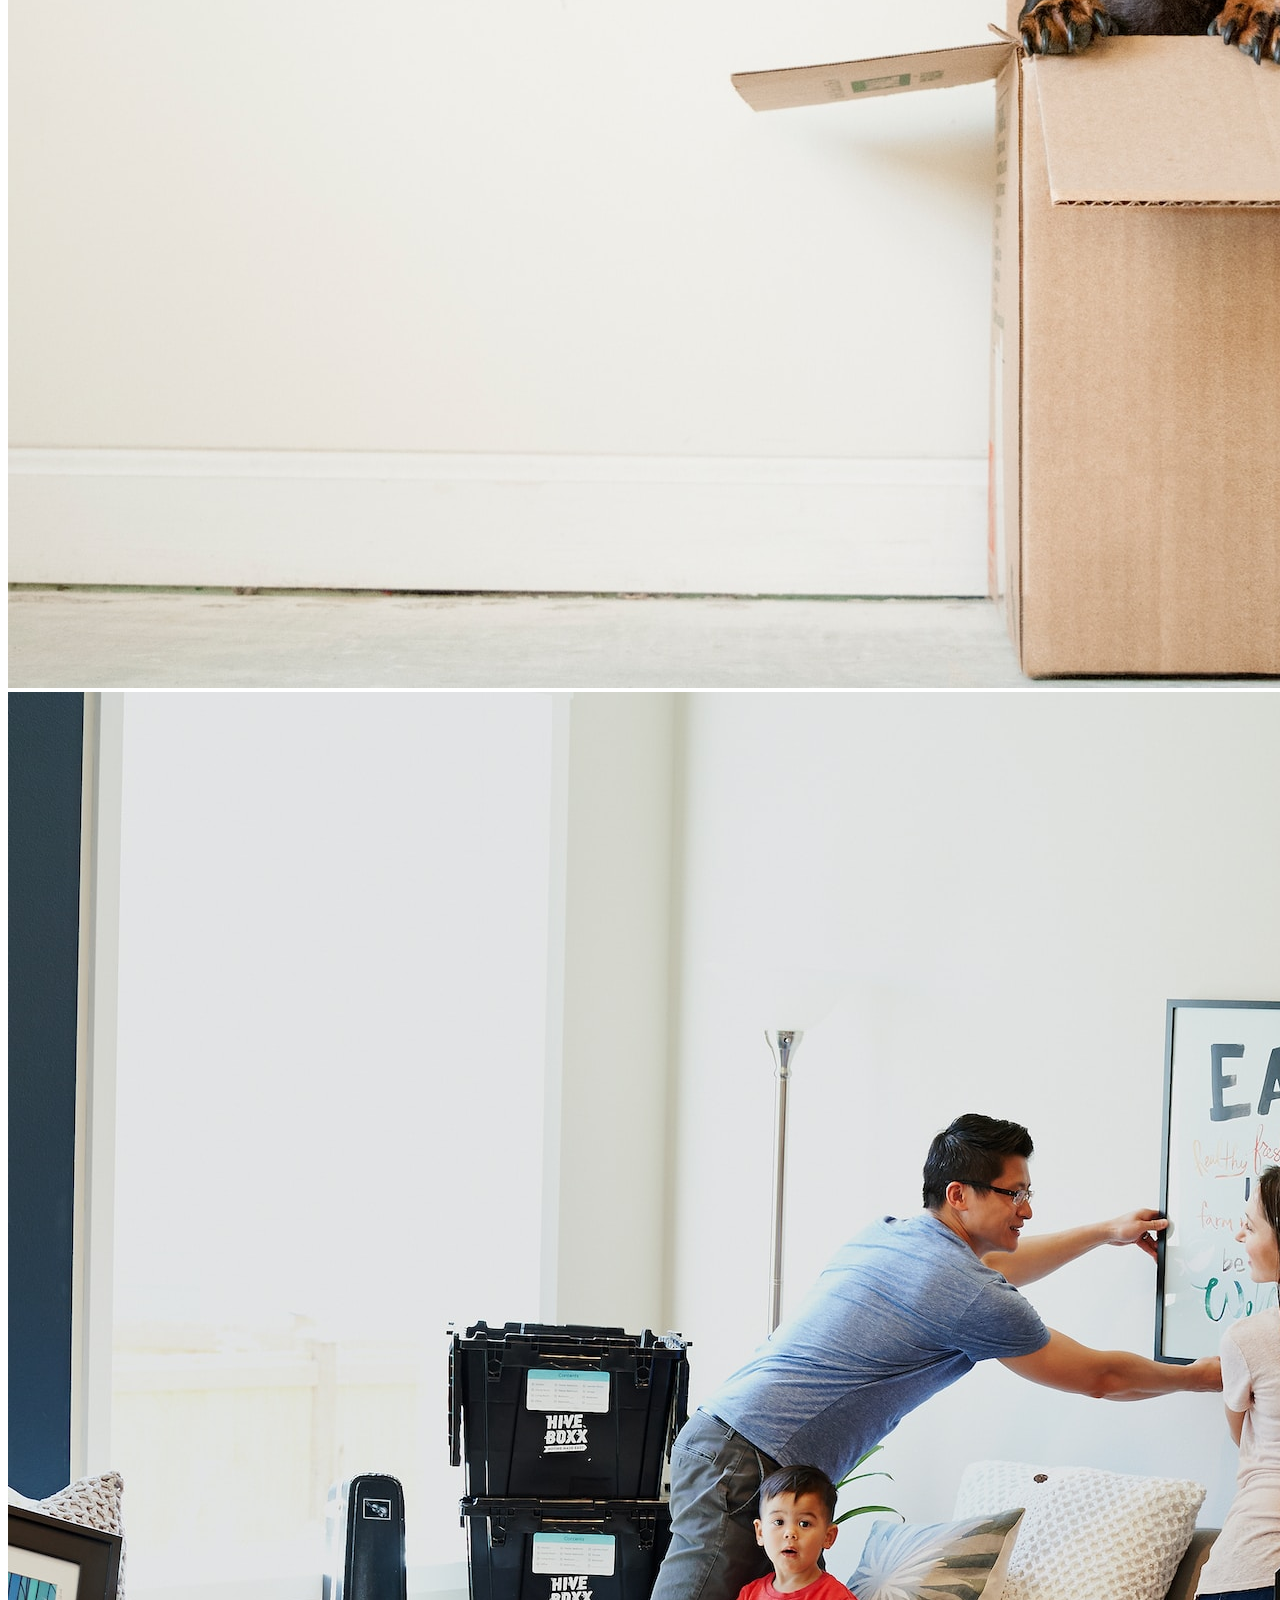
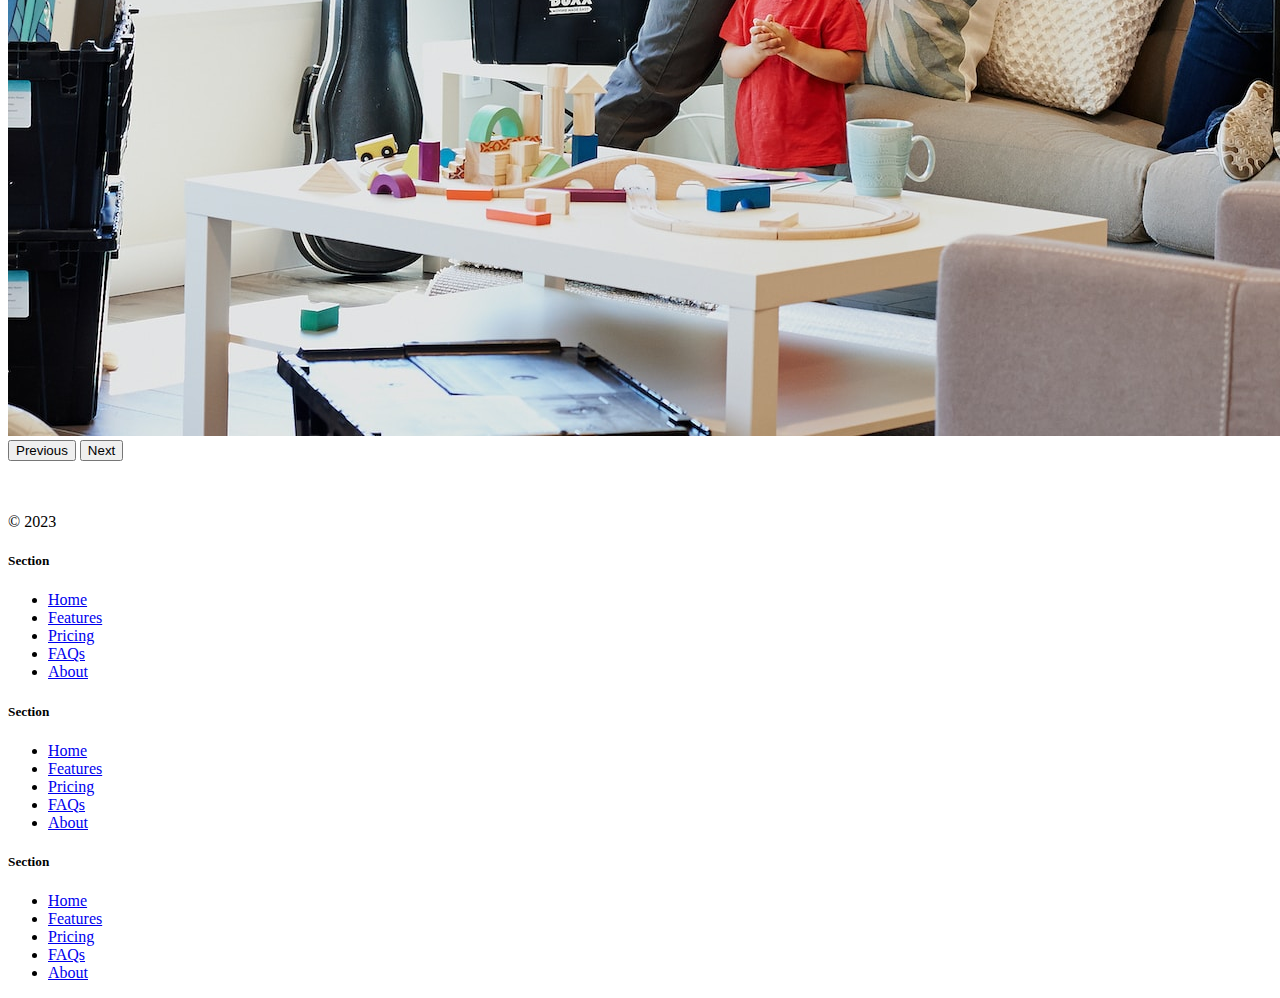
<file: selected-work/11.2 Bootstrap Components/index.html>
<!DOCTYPE html>
<html lang="en">

<head>
  <meta charset="UTF-8">
  <meta name="viewport" content="width=device-width, initial-scale=1.0">
  <title>Bootstrap Components</title>
  <link href="https://cdn.jsdelivr.net/npm/bootstrap@5.3.0-alpha2/dist/css/bootstrap.min.css" rel="stylesheet"
    integrity="sha384-aFq/bzH65dt+w6FI2ooMVUpc+21e0SRygnTpmBvdBgSdnuTN7QbdgL+OapgHtvPp" crossorigin="anonymous">
  <style>
.feature-icon {
    width: 4rem;
    height: 4rem;
    border-radius: 0.75rem;
} 

  </style>
</head>

<body>
  <nav class="navbar navbar-expand-lg bg-body-tertiary">
    <div class="container-fluid">
      <a class="navbar-brand" href="#"> <img src="./box-seam.svg" alt="box-seam" height="30"/> Move It</a>
      <button class="navbar-toggler" type="button" data-bs-toggle="collapse" data-bs-target="#navbarSupportedContent" aria-controls="navbarSupportedContent" aria-expanded="false" aria-label="Toggle navigation">
        <span class="navbar-toggler-icon"></span>
      </button>
      <div class="collapse navbar-collapse" id="navbarSupportedContent">
        <ul class="navbar-nav me-auto mb-2 mb-lg-0">
          <li class="nav-item">
            <a class="nav-link active" aria-current="page" href="#">Home</a>
          </li>
          <li class="nav-item">
            <a class="nav-link" href="#">About</a>
          </li>
          <li class="nav-item dropdown">
            <a class="nav-link dropdown-toggle" href="#" role="button" data-bs-toggle="dropdown" aria-expanded="false">
              Services
            </a>
            <ul class="dropdown-menu">
              <li><a class="dropdown-item" href="#">Action</a></li>
              <li><a class="dropdown-item" href="#">Another action</a></li>
              <li><hr class="dropdown-divider"></li>
              <li><a class="dropdown-item" href="#">Something else here</a></li>
            </ul>
          </li>
        </ul>
        <form class="d-flex" role="search">
          <input class="form-control me-2" type="search" placeholder="PostCode" aria-label="Search">
          <button class="btn btn-outline-success" type="submit">Check</button>
        </form>
      </div>
    </div>
  </nav>

  <div class="px-4 pt-5 my-5 text-center border-bottom">
    <h1 class="display-4 fw-bold text-body-emphasis">Move With Joy</h1>
    <div class="col-lg-6 mx-auto">
      <p class="lead mb-4">Welcome to our website, where we are on a mission to provide exceptional moving services to customers in the US. As a startup, we believe that moving doesn't have to be stressful or complicated, and we are passionate about making the process as seamless and enjoyable as possible.
      </p>
      <div class="d-grid gap-2 d-sm-flex justify-content-sm-center mb-5">
        <button type="button" class="btn btn-primary btn-lg px-4 me-sm-3">Get a Quote</button>
        <button type="button" class="btn btn-outline-secondary btn-lg px-4">Contact US</button>
      </div>
    </div>
    <div class="overflow-hidden" style="max-height: 30vh;">
      <div class="container px-5">
        <img src="./moving-van.jpg" class="img-fluid border rounded-3 shadow-lg mb-4" alt="moving-van"  width="700" height="500" loading="lazy">
      </div>
    </div>
  </div>

  <div class="container px-4 py-5" id="featured-3">
    <h2 class="pb-2 border-bottom">Why Move With Us?    </h2>
    <div class="row g-4 py-5 row-cols-1 row-cols-lg-3">
      <div class="feature col">
        <div class="feature-icon d-inline-flex align-items-center justify-content-center text-bg-primary bg-gradient fs-2 mb-3" >
          
          <img src="./briefcase.svg" height="30"/>
        </div>
        
        <h3 class="fs-2 text-body-emphasis">Professional</h3>
        <p>Our team of professional movers are trained to prioritize efficiency, organization, and attention to detail. We understand that your possessions are more than just objects - they are a reflection of your life, memories, and experiences. That's why we take extra care to ensure that everything is packed and transported with the utmost care and attention.
        </p>
               <a href="#" class="icon-link">
          Get a quote
         <img src="./chevron-right.svg" alt="chevron-right"/>

        </a>
      </div>
      <div class="feature col">
        <div class="feature-icon d-inline-flex align-items-center justify-content-center text-bg-primary bg-gradient fs-2 mb-3">
        <img src="./bus-front.svg" alt="bus front" height="30"/>
        </div>
        <h3 class="fs-2 text-body-emphasis">Countrywide</h3>
        We offer a range of services to suit your individual needs, whether you're moving locally or across the country. Our team can handle everything from packing and loading to unloading and unpacking, so you can focus on settling into your new home. And with our transparent pricing and no hidden fees, you can trust that you're getting a fair and competitive rate for our services. </p>
        
        <a href="#" class="icon-link"> Get a quote 
          <img src="./chevron-right.svg" alt="chevron-right"/>
                </a>
      </div>
      <div class="feature col">
        <div class="feature-icon d-inline-flex align-items-center justify-content-center text-bg-primary bg-gradient fs-2 mb-3">
          <img src="./chat-square-heart.svg" alt="chat square heart" height="30" />
        </div>
        <h3 class="fs-2 text-body-emphasis">Personal Touch</h3>
        At our core, we believe that moving should be an exciting and positive experience, not a stressful one. By providing exceptional moving services in the US, we hope to revolutionize the way people think about moving and provide a better, more personalized experience for our customers. Contact us today to learn more about how we can help you with your next move. </p>
               <a href="#" class="icon-link">
          Get a quote
          <img src="./chevron-right.svg" alt="chevron-right"/>
                </a>
      </div>
    </div>
  </div>
<div class="container">
  <div id="carouselExampleIndicators" class="carousel slide">
    <div class="carousel-indicators">
      <button type="button" data-bs-target="#carouselExampleIndicators" data-bs-slide-to="0" class="active" aria-current="true" aria-label="Slide 1"></button>
      <button type="button" data-bs-target="#carouselExampleIndicators" data-bs-slide-to="1" aria-label="Slide 2"></button>
      <button type="button" data-bs-target="#carouselExampleIndicators" data-bs-slide-to="2" aria-label="Slide 3"></button>
    </div>
    <div class="carousel-inner">
      <div class="carousel-item active">
        <img src="./couple.jpg" class="d-block w-100" alt="couple">
      </div>
      <div class="carousel-item">
        <img src="./dog.jpg" class="d-block w-100" alt="dog">
      </div>
      <div class="carousel-item">
        <img src="./family.jpg" class="d-block w-100" alt="family">
      </div>
    </div>
    <button class="carousel-control-prev" type="button" data-bs-target="#carouselExampleIndicators" data-bs-slide="prev">
      <span class="carousel-control-prev-icon" aria-hidden="true"></span>
      <span class="visually-hidden">Previous</span>
    </button>
    <button class="carousel-control-next" type="button" data-bs-target="#carouselExampleIndicators" data-bs-slide="next">
      <span class="carousel-control-next-icon" aria-hidden="true"></span>
      <span class="visually-hidden">Next</span>
    </button>
  </div>
</div>

<div class="container">
  <footer class="row row-cols-1 row-cols-sm-2 row-cols-md-5 py-5 my-5 border-top">
    <div class="col mb-3">
      <a href="/" class="d-flex align-items-center mb-3 link-body-emphasis text-decoration-none">
        <svg class="bi me-2" width="40" height="32">
          <use xlink:href="#bootstrap"></use>
        </svg>
      </a>
      <p class="text-body-secondary">© 2023</p>
    </div>

    <div class="col mb-3">

    </div>

    <div class="col mb-3">
      <h5>Section</h5>
      <ul class="nav flex-column">
        <li class="nav-item mb-2"><a href="#" class="nav-link p-0 text-body-secondary">Home</a></li>
        <li class="nav-item mb-2"><a href="#" class="nav-link p-0 text-body-secondary">Features</a></li>
        <li class="nav-item mb-2"><a href="#" class="nav-link p-0 text-body-secondary">Pricing</a></li>
        <li class="nav-item mb-2"><a href="#" class="nav-link p-0 text-body-secondary">FAQs</a></li>
        <li class="nav-item mb-2"><a href="#" class="nav-link p-0 text-body-secondary">About</a></li>
      </ul>
    </div>

    <div class="col mb-3">
      <h5>Section</h5>
      <ul class="nav flex-column">
        <li class="nav-item mb-2"><a href="#" class="nav-link p-0 text-body-secondary">Home</a></li>
        <li class="nav-item mb-2"><a href="#" class="nav-link p-0 text-body-secondary">Features</a></li>
        <li class="nav-item mb-2"><a href="#" class="nav-link p-0 text-body-secondary">Pricing</a></li>
        <li class="nav-item mb-2"><a href="#" class="nav-link p-0 text-body-secondary">FAQs</a></li>
        <li class="nav-item mb-2"><a href="#" class="nav-link p-0 text-body-secondary">About</a></li>
      </ul>
    </div>

    <div class="col mb-3">
      <h5>Section</h5>
      <ul class="nav flex-column">
        <li class="nav-item mb-2"><a href="#" class="nav-link p-0 text-body-secondary">Home</a></li>
        <li class="nav-item mb-2"><a href="#" class="nav-link p-0 text-body-secondary">Features</a></li>
        <li class="nav-item mb-2"><a href="#" class="nav-link p-0 text-body-secondary">Pricing</a></li>
        <li class="nav-item mb-2"><a href="#" class="nav-link p-0 text-body-secondary">FAQs</a></li>
        <li class="nav-item mb-2"><a href="#" class="nav-link p-0 text-body-secondary">About</a></li>
      </ul>
    </div>
  </footer>
</div>
  <script src="https://cdn.jsdelivr.net/npm/bootstrap@5.3.1/dist/js/bootstrap.bundle.min.js" integrity="sha384-HwwvtgBNo3bZJJLYd8oVXjrBZt8cqVSpeBNS5n7C8IVInixGAoxmnlMuBnhbgrkm" crossorigin="anonymous"></script>
</body>

</html>
</file>
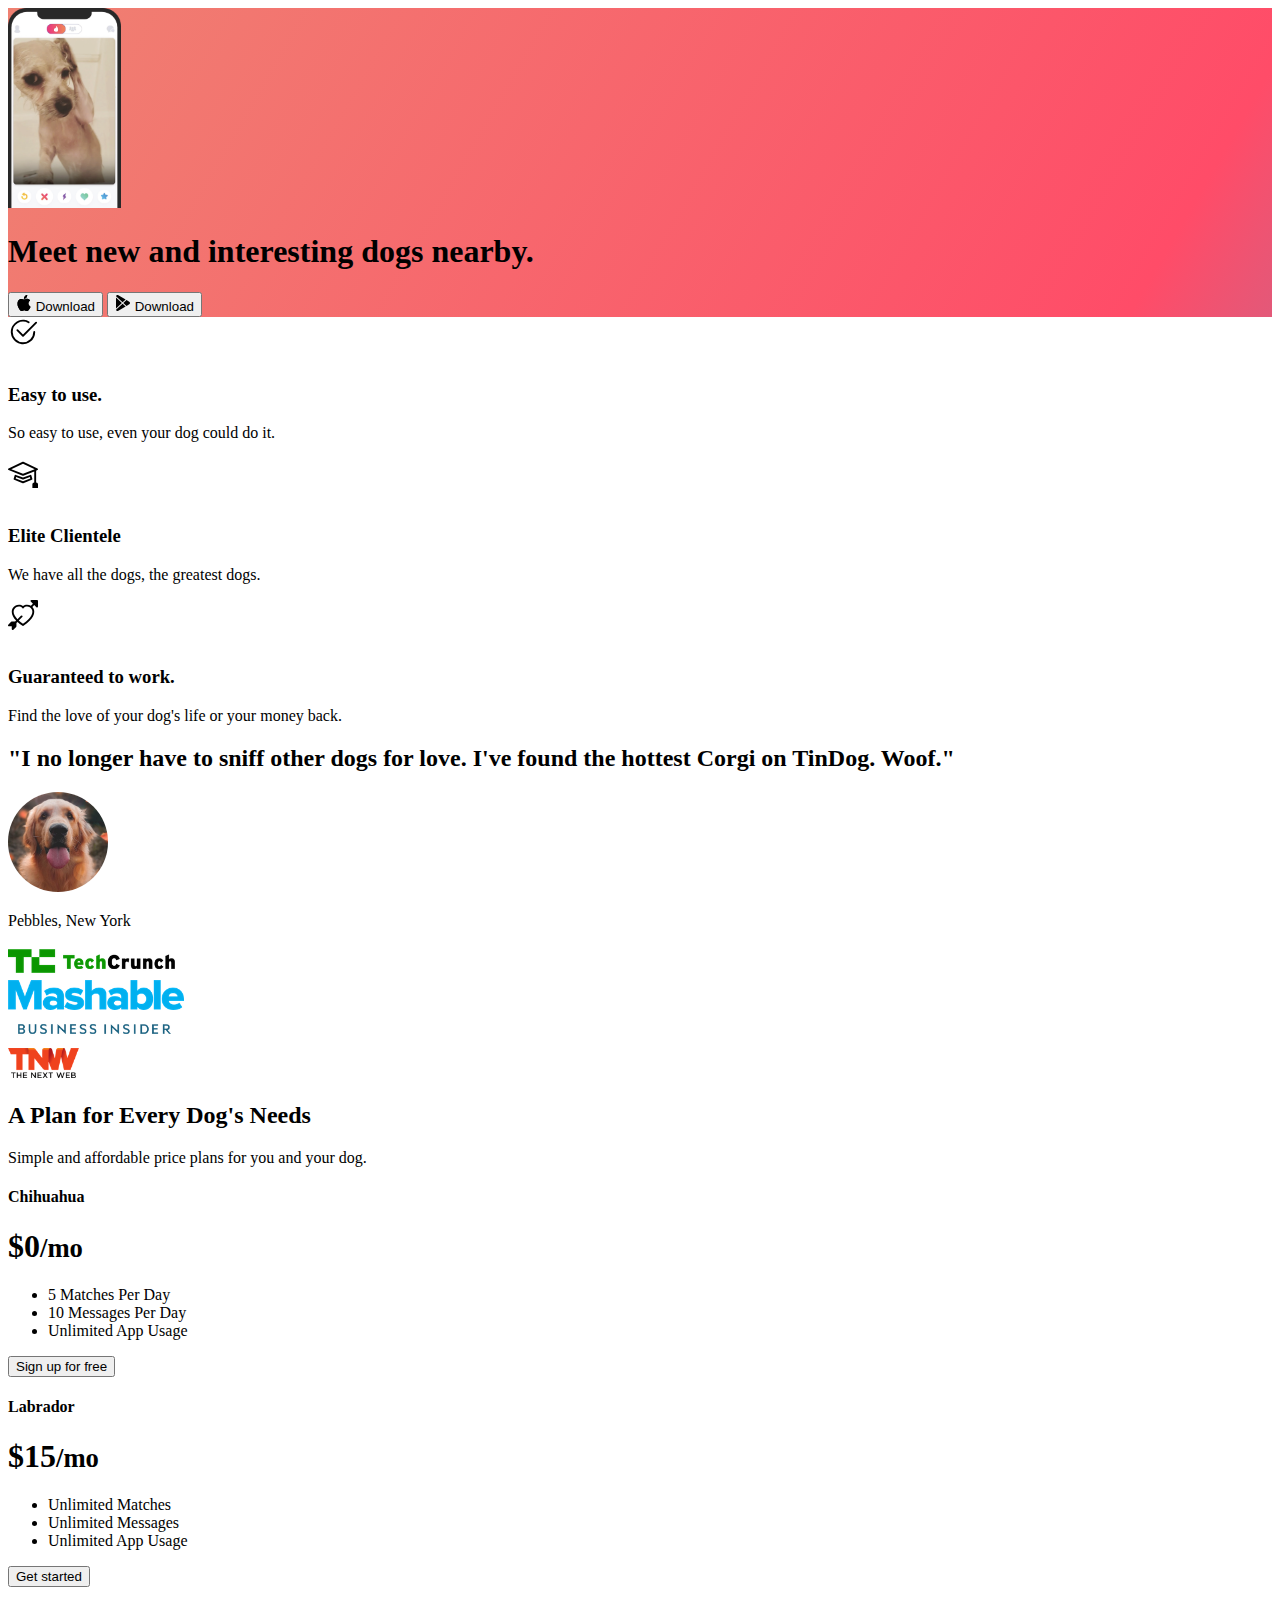
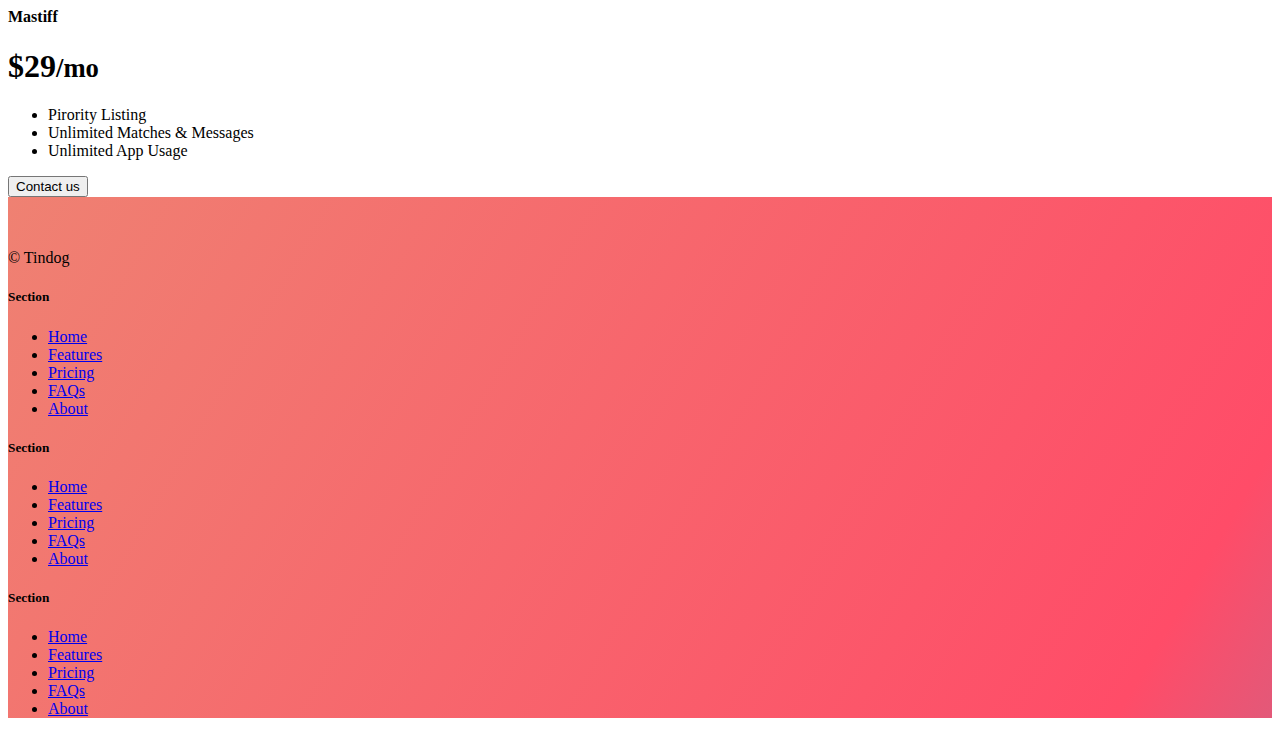
<file: selected-work/11.3 TinDog Project/index.html>
<!DOCTYPE html>
<html lang="en">

<head>
  <meta charset="UTF-8">
  <meta name="viewport" content="width=device-width, initial-scale=1.0">
  <title>TinDog</title>
  <link href="https://cdn.jsdelivr.net/npm/bootstrap@5.3.1/dist/css/bootstrap.min.css" rel="stylesheet" integrity="sha384-4bw+/aepP/YC94hEpVNVgiZdgIC5+VKNBQNGCHeKRQN+PtmoHDEXuppvnDJzQIu9" crossorigin="anonymous">
  <link rel="stylesheet" href="./css/style.css">

</head>

<body>

  <!-- Title -->
  <section id="title" class="gradient-background">
    <div class="container col-xxl-8 px-4 pt-5">
      <div class="row flex-lg-row-reverse align-items-center g-5 pt-5">
        <div class="col-10 col-sm-8 col-lg-6">
          <img src="./images/iphone.png"  class="d-block mx-lg-auto img-fluid" alt="bootstrap Themes" height="200" loading="lazy">
        </div>
        <div class="col-lg-6">
          <h1 class="display-5 fw-bold text-body-emphasis lh-1 mb-3">Meet new and interesting dogs nearby.  </h1>
          <div class="d-grid gap-2 d-md-flex justify-content-md-start">
            <button type="button" class="btn btn-light btn-lg px-4 me-md-2">
              <svg xmlns="http://www.w3.org/2000/svg" width="16" height="16" fill="currentColor"
                class="bi bi-apple mb-1" viewBox="0 0 16 16">
<path
                  d="M11.182.008C11.148-.03 9.923.023 8.857 1.18c-1.066 1.156-.902 2.482-.878 2.516.024.034 1.52.087 2.475-1.258.955-1.345.762-2.391.728-2.43Zm3.314 11.733c-.048-.096-2.325-1.234-2.113-3.422.212-2.189 1.675-2.789 1.698-2.854.023-.065-.597-.79-1.254-1.157a3.692 3.692 0 0 0-1.563-.434c-.108-.003-.483-.095-1.254.116-.508.139-1.653.589-1.968.607-.316.018-1.256-.522-2.267-.665-.647-.125-1.333.131-1.824.328-.49.196-1.422.754-2.074 2.237-.652 1.482-.311 3.83-.067 4.56.244.729.625 1.924 1.273 2.796.576.984 1.34 1.667 1.659 1.899.319.232 1.219.386 1.843.067.502-.308 1.408-.485 1.766-.472.357.013 1.061.154 1.782.539.571.197 1.111.115 1.652-.105.541-.221 1.324-1.059 2.238-2.758.347-.79.505-1.217.473-1.282Z" />
<path
                  d="M11.182.008C11.148-.03 9.923.023 8.857 1.18c-1.066 1.156-.902 2.482-.878 2.516.024.034 1.52.087 2.475-1.258.955-1.345.762-2.391.728-2.43Zm3.314 11.733c-.048-.096-2.325-1.234-2.113-3.422.212-2.189 1.675-2.789 1.698-2.854.023-.065-.597-.79-1.254-1.157a3.692 3.692 0 0 0-1.563-.434c-.108-.003-.483-.095-1.254.116-.508.139-1.653.589-1.968.607-.316.018-1.256-.522-2.267-.665-.647-.125-1.333.131-1.824.328-.49.196-1.422.754-2.074 2.237-.652 1.482-.311 3.83-.067 4.56.244.729.625 1.924 1.273 2.796.576.984 1.34 1.667 1.659 1.899.319.232 1.219.386 1.843.067.502-.308 1.408-.485 1.766-.472.357.013 1.061.154 1.782.539.571.197 1.111.115 1.652-.105.541-.221 1.324-1.059 2.238-2.758.347-.79.505-1.217.473-1.282Z" />
</svg>
              Download</button>
            <button type="button" class="btn btn-outline-light btn-lg px-4">
              <svg xmlns="http://www.w3.org/2000/svg" width="16" height="16" fill="currentColor"
                class="bi bi-google-play mb-1" viewBox="0 0 16 16">
<path
                  d="M14.222 9.374c1.037-.61 1.037-2.137 0-2.748L11.528 5.04 8.32 8l3.207 2.96 2.694-1.586Zm-3.595 2.116L7.583 8.68 1.03 14.73c.201 1.029 1.36 1.61 2.303 1.055l7.294-4.295ZM1 13.396V2.603L6.846 8 1 13.396ZM1.03 1.27l6.553 6.05 3.044-2.81L3.333.215C2.39-.341 1.231.24 1.03 1.27Z" />
</svg>
              Download</button>
          </div>
        </div>
      </div>
    </div>
  </section>
  <!-- Features -->
  <section id="features">
    <div class="container px-4 py-5" id="hanging-icons" class="icon-square">
      <div class="row g-4 py-5 row-cols-1 row-cols-lg-3">
        <div class="col d-flex align-items-start">
          <div class="icon-square text-body-emphasis bg-body-secondary d-inline-flex align-items-center justify-content-center fs-4 flex-shrink-0 me-3">
            <svg xmlns="http://www.w3.org/2000/svg" height="30" fill="currentColor" class="bi bi-check2-circle"
            viewBox="0 0 16 16">
<path
              d="M2.5 8a5.5 5.5 0 0 1 8.25-4.764.5.5 0 0 0 .5-.866A6.5 6.5 0 1 0 14.5 8a.5.5 0 0 0-1 0 5.5 5.5 0 1 1-11 0z" />
<path
              d="M15.354 3.354a.5.5 0 0 0-.708-.708L8 9.293 5.354 6.646a.5.5 0 1 0-.708.708l3 3a.5.5 0 0 0 .708 0l7-7z" />
</svg>
          </div>
          <div>
            <h3 class="fs-2 text-body-emphasis">Easy to use.</h3>
            <p>So easy to use, even your dog could do it.</p>
          </div>
        </div>
        <div class="col d-flex align-items-start">
          <div class="icon-square text-body-emphasis bg-body-secondary d-inline-flex align-items-center justify-content-center fs-4 flex-shrink-0 me-3">
            <svg xmlns="http://www.w3.org/2000/svg" height="30" fill="currentColor" class="bi bi-mortarboard" viewBox="0 0 16 16">
              <path d="M8.211 2.047a.5.5 0 0 0-.422 0l-7.5 3.5a.5.5 0 0 0 .025.917l7.5 3a.5.5 0 0 0 .372 0L14 7.14V13a1 1 0 0 0-1 1v2h3v-2a1 1 0 0 0-1-1V6.739l.686-.275a.5.5 0 0 0 .025-.917l-7.5-3.5ZM8 8.46 1.758 5.965 8 3.052l6.242 2.913L8 8.46Z"/>
              <path d="M4.176 9.032a.5.5 0 0 0-.656.327l-.5 1.7a.5.5 0 0 0 .294.605l4.5 1.8a.5.5 0 0 0 .372 0l4.5-1.8a.5.5 0 0 0 .294-.605l-.5-1.7a.5.5 0 0 0-.656-.327L8 10.466 4.176 9.032Zm-.068 1.873.22-.748 3.496 1.311a.5.5 0 0 0 .352 0l3.496-1.311.22.748L8 12.46l-3.892-1.556Z"/>
              </svg>
                      </div>
          <div>
            <h3 class="fs-2 text-body-emphasis">Elite Clientele</h3>
            <p>We have all the dogs, the greatest dogs.            </p>
            
          </div>
        </div>
        <div class="col d-flex align-items-start">
          <div class="icon-square text-body-emphasis bg-body-secondary d-inline-flex align-items-center justify-content-center fs-4 flex-shrink-0 me-3">
            <svg xmlns="http://www.w3.org/2000/svg" height="30" fill="currentColor" class="bi bi-arrow-through-heart"
            viewBox="0 0 16 16">
<path fill-rule="evenodd"
              d="M2.854 15.854A.5.5 0 0 1 2 15.5V14H.5a.5.5 0 0 1-.354-.854l1.5-1.5A.5.5 0 0 1 2 11.5h1.793l.53-.53c-.771-.802-1.328-1.58-1.704-2.32-.798-1.575-.775-2.996-.213-4.092C3.426 2.565 6.18 1.809 8 3.233c1.25-.98 2.944-.928 4.212-.152L13.292 2 12.147.854A.5.5 0 0 1 12.5 0h3a.5.5 0 0 1 .5.5v3a.5.5 0 0 1-.854.354L14 2.707l-1.006 1.006c.236.248.44.531.6.845.562 1.096.585 2.517-.213 4.092-.793 1.563-2.395 3.288-5.105 5.08L8 13.912l-.276-.182a21.86 21.86 0 0 1-2.685-2.062l-.539.54V14a.5.5 0 0 1-.146.354l-1.5 1.5Zm2.893-4.894A20.419 20.419 0 0 0 8 12.71c2.456-1.666 3.827-3.207 4.489-4.512.679-1.34.607-2.42.215-3.185-.817-1.595-3.087-2.054-4.346-.761L8 4.62l-.358-.368c-1.259-1.293-3.53-.834-4.346.761-.392.766-.464 1.845.215 3.185.323.636.815 1.33 1.519 2.065l1.866-1.867a.5.5 0 1 1 .708.708L5.747 10.96Z" />
</svg>          </div>
          <div>
            <h3 class="fs-2 text-body-emphasis">Guaranteed to work.
            </h3>
            <p>Find the love of your dog's life or your money back.</p>
            
          </div>
        </div>
      </div>
    </div>
  </section>
  <!-- Testimonial -->
  <section id="testimonial">
    <div class="p-5 text-center bg-body-tertiary rounded-3">
      <h2 class="text-body-emphasis" >"I no longer have to sniff other dogs for love. I've found the hottest Corgi on TinDog. Woof."</h2>
      <img src="./images/dog-img.jpg" alt="dog image" class="profile-img mt-5 mb-2">
      <p class="col-lg-8 mx-auto fs-5 text-muted">Pebbles, New York</p>
        <div class="container">
         <div class="row">
          <div class="col-lg-3 col-sm-12"><img src="./images/techcrunch.png" alt="tech crunch" height="30px"> </div>
          <div class="col-lg-3 col-sm-12"><img src="./images/mashable.png" alt="mashable" height="30px"></div>
          <div class="col-lg-3 col-sm-12"><img src="./images/bizinsider.png" alt="bizinsider" height="30px"></div>
          <div class="col-lg-3 col-sm-12"><img src="./images/tnw.png" alt="tnw" height="30px"></div>
         </div>
        </div>
      
    </div>
  </section>
  <!-- Pricing -->
  <section id="pricing">
    <div class="container py-3">
      <header>
       
        <div class="pricing-header p-3 pb-md-4 mx-auto text-center">
          <h2 class="display-4 fw-normal text-body-emphasis">A Plan for Every Dog's Needs</h2>
          <p class="fs-5 text-body-secondary">Simple and affordable price plans for you and your dog.</p>
        </div>
      </header>
    
      <main>
        <div class="row row-cols-1 row-cols-md-3 mb-3 text-center">
          <div class="col">
            <div class="card mb-4 rounded-3 shadow-sm">
              <div class="card-header py-3">
                <h4 class="my-0 fw-normal">Chihuahua</h4>
              </div>
              <div class="card-body">
                <h1 class="card-title pricing-card-title">$0<small class="text-body-secondary fw-light">/mo</small></h1>
                <ul class="list-unstyled mt-3 mb-4">
                  <li>5 Matches Per Day</li>
                  <li>10 Messages Per Day</li>
                  <li>Unlimited App Usage</li>
                </ul>
                <button type="button" class="w-100 btn btn-lg btn-outline-dark">Sign up for free</button>
              </div>
            </div>
          </div>
          <div class="col">
            <div class="card mb-4 rounded-3 shadow-sm">
              <div class="card-header py-3">
                <h4 class="my-0 fw-normal">Labrador</h4>
              </div>
              <div class="card-body">
                <h1 class="card-title pricing-card-title">$15<small class="text-body-secondary fw-light">/mo</small></h1>
                <ul class="list-unstyled mt-3 mb-4">
                  <li>Unlimited Matches</li>
                  <li>Unlimited Messages</li>
                  <li>Unlimited App Usage</li>
                </ul>
                <button type="button" class="w-100 btn btn-lg btn-dark">Get started</button>
              </div>
            </div>
          </div>
          <div class="col">
            <div class="card mb-4 rounded-3 shadow-sm border-dark">
              <div class="card-header py-3 text-bg-dark border-dark">
                <h4 class="my-0 fw-normal">Mastiff</h4>
              </div>
              <div class="card-body">
                <h1 class="card-title pricing-card-title">$29<small class="text-body-secondary fw-light">/mo</small></h1>
                <ul class="list-unstyled mt-3 mb-4">
                  <li>Pirority Listing</li>
                  <li>Unlimited Matches & Messages</li>
                  <li>Unlimited App Usage</li>
                </ul>
                <button type="button" class="w-100 btn btn-lg btn-dark">Contact us</button>
              </div>
            </div>
          </div>
        </div>
        
      </main>
    

    </div>
  </section>
  <!-- Footer -->
  <section id="footer" class="gradient-background">
    <div class="container">
      <footer class="row row-cols-1 row-cols-sm-2 row-cols-md-5 py-5 mt-5 ">
        <div class="col mb-3 ">
          <a href="/" class="d-flex align-items-center mb-3 link-body-emphasis text-decoration-none">
            <svg class="bi me-2" width="40" height="32"><use xlink:href="#bootstrap"></use></svg>
          </a>
          <p class="text-body-secondary">© Tindog</p>
        </div>
    
        <div class="col mb-3">
    
        </div>
    
        <div class="col mb-3">
          <h5>Section</h5>
          <ul class="nav flex-column">
            <li class="nav-item mb-2"><a href="#" class="nav-link p-0 text-body-secondary">Home</a></li>
            <li class="nav-item mb-2"><a href="#" class="nav-link p-0 text-body-secondary">Features</a></li>
            <li class="nav-item mb-2"><a href="#" class="nav-link p-0 text-body-secondary">Pricing</a></li>
            <li class="nav-item mb-2"><a href="#" class="nav-link p-0 text-body-secondary">FAQs</a></li>
            <li class="nav-item mb-2"><a href="#" class="nav-link p-0 text-body-secondary">About</a></li>
          </ul>
        </div>
    
        <div class="col mb-3">
          <h5>Section</h5>
          <ul class="nav flex-column">
            <li class="nav-item mb-2"><a href="#" class="nav-link p-0 text-body-secondary">Home</a></li>
            <li class="nav-item mb-2"><a href="#" class="nav-link p-0 text-body-secondary">Features</a></li>
            <li class="nav-item mb-2"><a href="#" class="nav-link p-0 text-body-secondary">Pricing</a></li>
            <li class="nav-item mb-2"><a href="#" class="nav-link p-0 text-body-secondary">FAQs</a></li>
            <li class="nav-item mb-2"><a href="#" class="nav-link p-0 text-body-secondary">About</a></li>
          </ul>
        </div>
    
        <div class="col mb-3">
          <h5>Section</h5>
          <ul class="nav flex-column">
            <li class="nav-item mb-2"><a href="#" class="nav-link p-0 text-body-secondary">Home</a></li>
            <li class="nav-item mb-2"><a href="#" class="nav-link p-0 text-body-secondary">Features</a></li>
            <li class="nav-item mb-2"><a href="#" class="nav-link p-0 text-body-secondary">Pricing</a></li>
            <li class="nav-item mb-2"><a href="#" class="nav-link p-0 text-body-secondary">FAQs</a></li>
            <li class="nav-item mb-2"><a href="#" class="nav-link p-0 text-body-secondary">About</a></li>
          </ul>
        </div>
      </footer>
    </div>
  </section>

  <script src="https://cdn.jsdelivr.net/npm/bootstrap@5.3.1/dist/js/bootstrap.bundle.min.js" integrity="sha384-HwwvtgBNo3bZJJLYd8oVXjrBZt8cqVSpeBNS5n7C8IVInixGAoxmnlMuBnhbgrkm" crossorigin="anonymous"></script>
</body>

</html>
</file>
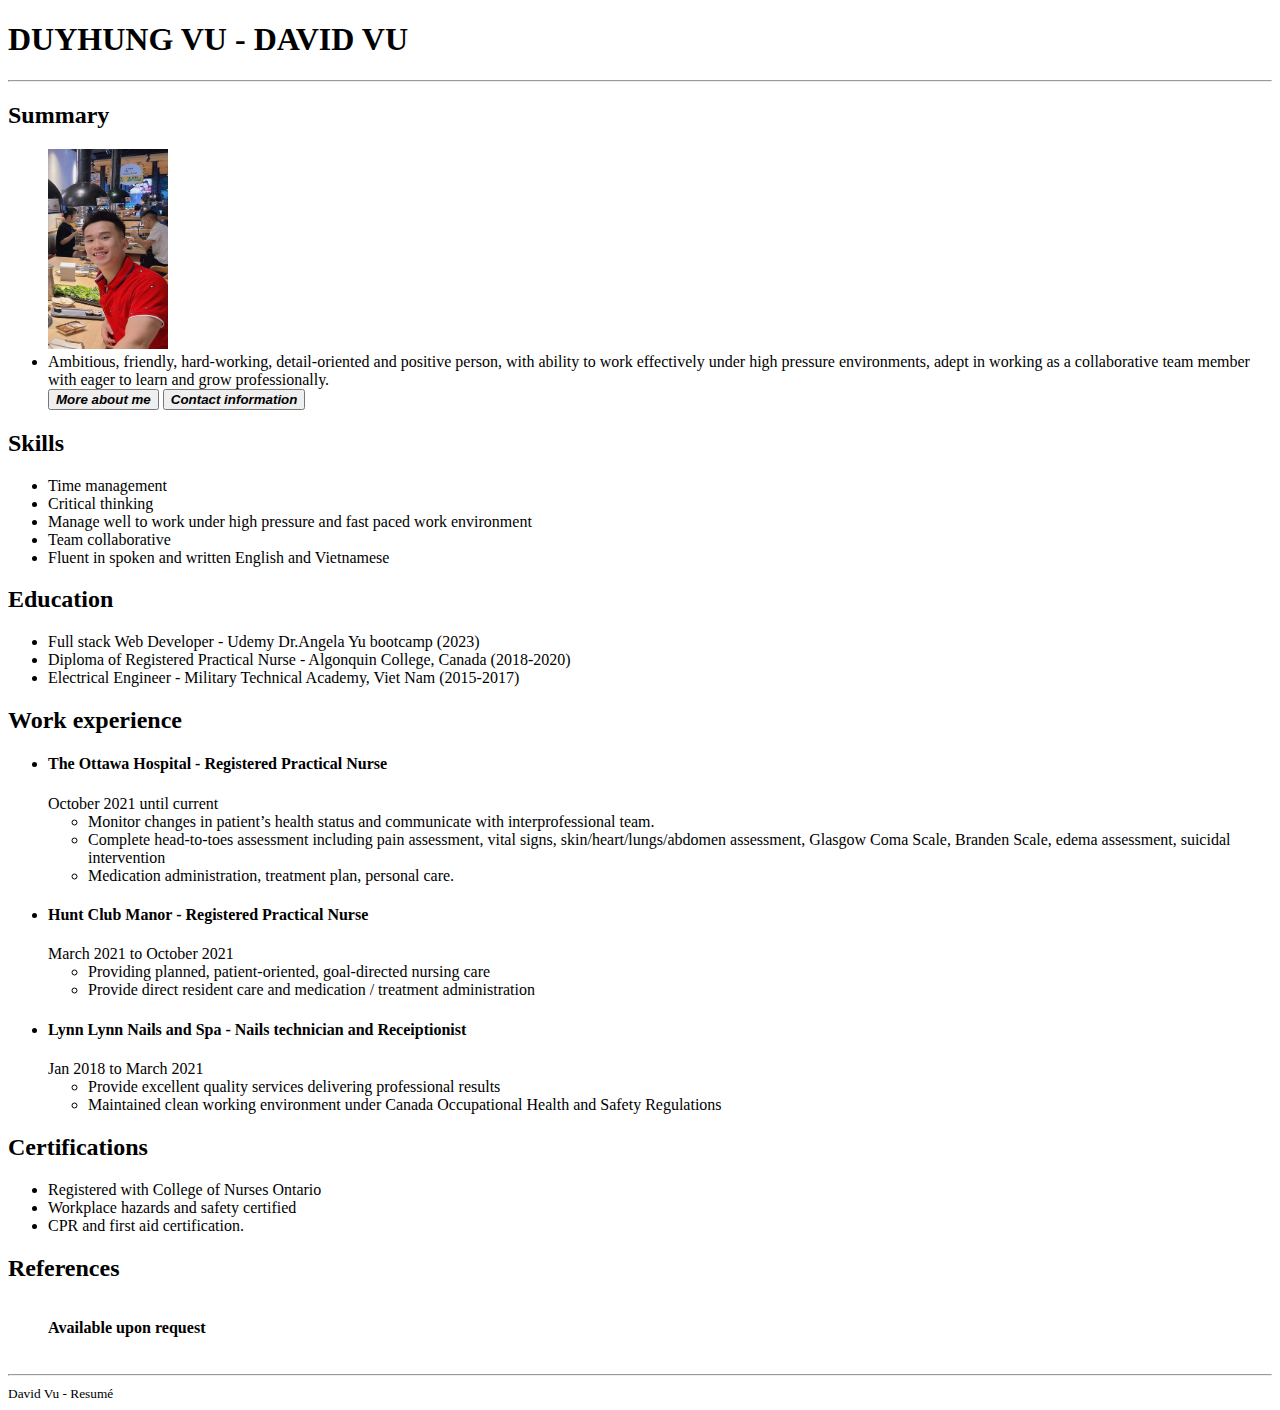
<file: selected-work/capstone project 1/index.html>
<!DOCTYPE html>
<html lang="en">
    <head>
        <meta charset="UTF-8">
        <title>My resume</title>
    </head>
    
    <body>
        <h1>DUYHUNG VU - DAVID VU</h1>
        <hr/>

        <H2>Summary</H2>
            <ul>
                <img src="./david.jpg" height="200" width="120">
                <li>Ambitious, friendly, hard-working, detail-oriented and positive person, with ability to work effectively under high pressure environments, adept in working as a collaborative team member with eager to learn and grow professionally.</li>
            <a href="./about-me.html"><button><b><i>More about me</b></i></button></a>
            <a href="./Contact-me.html"><button><b><i>Contact information</b></i></button></a>
            </ul>


        <h2>Skills</h2>
            <ul>
                <li>Time management</li>
                <li>Critical thinking</li>
                <li>Manage well to work under high pressure and fast paced work environment</li>
                <li>Team collaborative</li>
                <li>Fluent in spoken and written English and Vietnamese </li>
            </ul>

        <h2>Education</h2>
            <ul>
                <li>Full stack Web Developer - Udemy Dr.Angela Yu bootcamp (2023)</li>
                <li>Diploma of Registered Practical Nurse - Algonquin College, Canada (2018-2020)</li>
                <li>Electrical Engineer - Military Technical Academy, Viet Nam (2015-2017)</li>
            </ul>


        <h2>Work experience</h2>
            <ul>
                <li><h4>The Ottawa Hospital - Registered Practical Nurse </h4> October 2021 until current
            
                    <ul>
                        <li>Monitor changes in patient’s health status and communicate with interprofessional team.</li>
                        <li>Complete head-to-toes assessment including pain assessment, vital signs, skin/heart/lungs/abdomen assessment, Glasgow Coma Scale, Branden Scale, edema assessment, suicidal intervention</li>
                        <li>Medication administration, treatment plan, personal care.</li>
                    </ul>
                </li>
            <li>
                <h4>Hunt Club Manor - Registered Practical Nurse</h4> March 2021 to October 2021
                <ul>
                    <li>Providing planned, patient-oriented, goal-directed nursing care</li>
                    <li>Provide direct resident care and medication / treatment administration</li>
                </ul>
            </li>
            <li>
                <h4>Lynn Lynn Nails and Spa - Nails technician and Receiptionist</h4> Jan 2018 to March 2021
                <ul>
                    <li>Provide excellent quality services delivering professional results</li>
                    <li>Maintained clean working environment under Canada Occupational Health and Safety Regulations</li>
                </ul>
            </li>
        </ul>
  
        <h2>Certifications</h2>
        <ul>
            <li>Registered with College of Nurses Ontario
            </li>
            <li>Workplace hazards and safety certified</li>
            <li>CPR and first aid certification.</li>
        </ul>

        <h2>References
            <ul><h6>Available upon request</h6></ul>
        </h2>        
    </body>
    
<hr/>
    <footer>
        <small>  David Vu - Resumé</small>
    </footer>

</html>
</file>
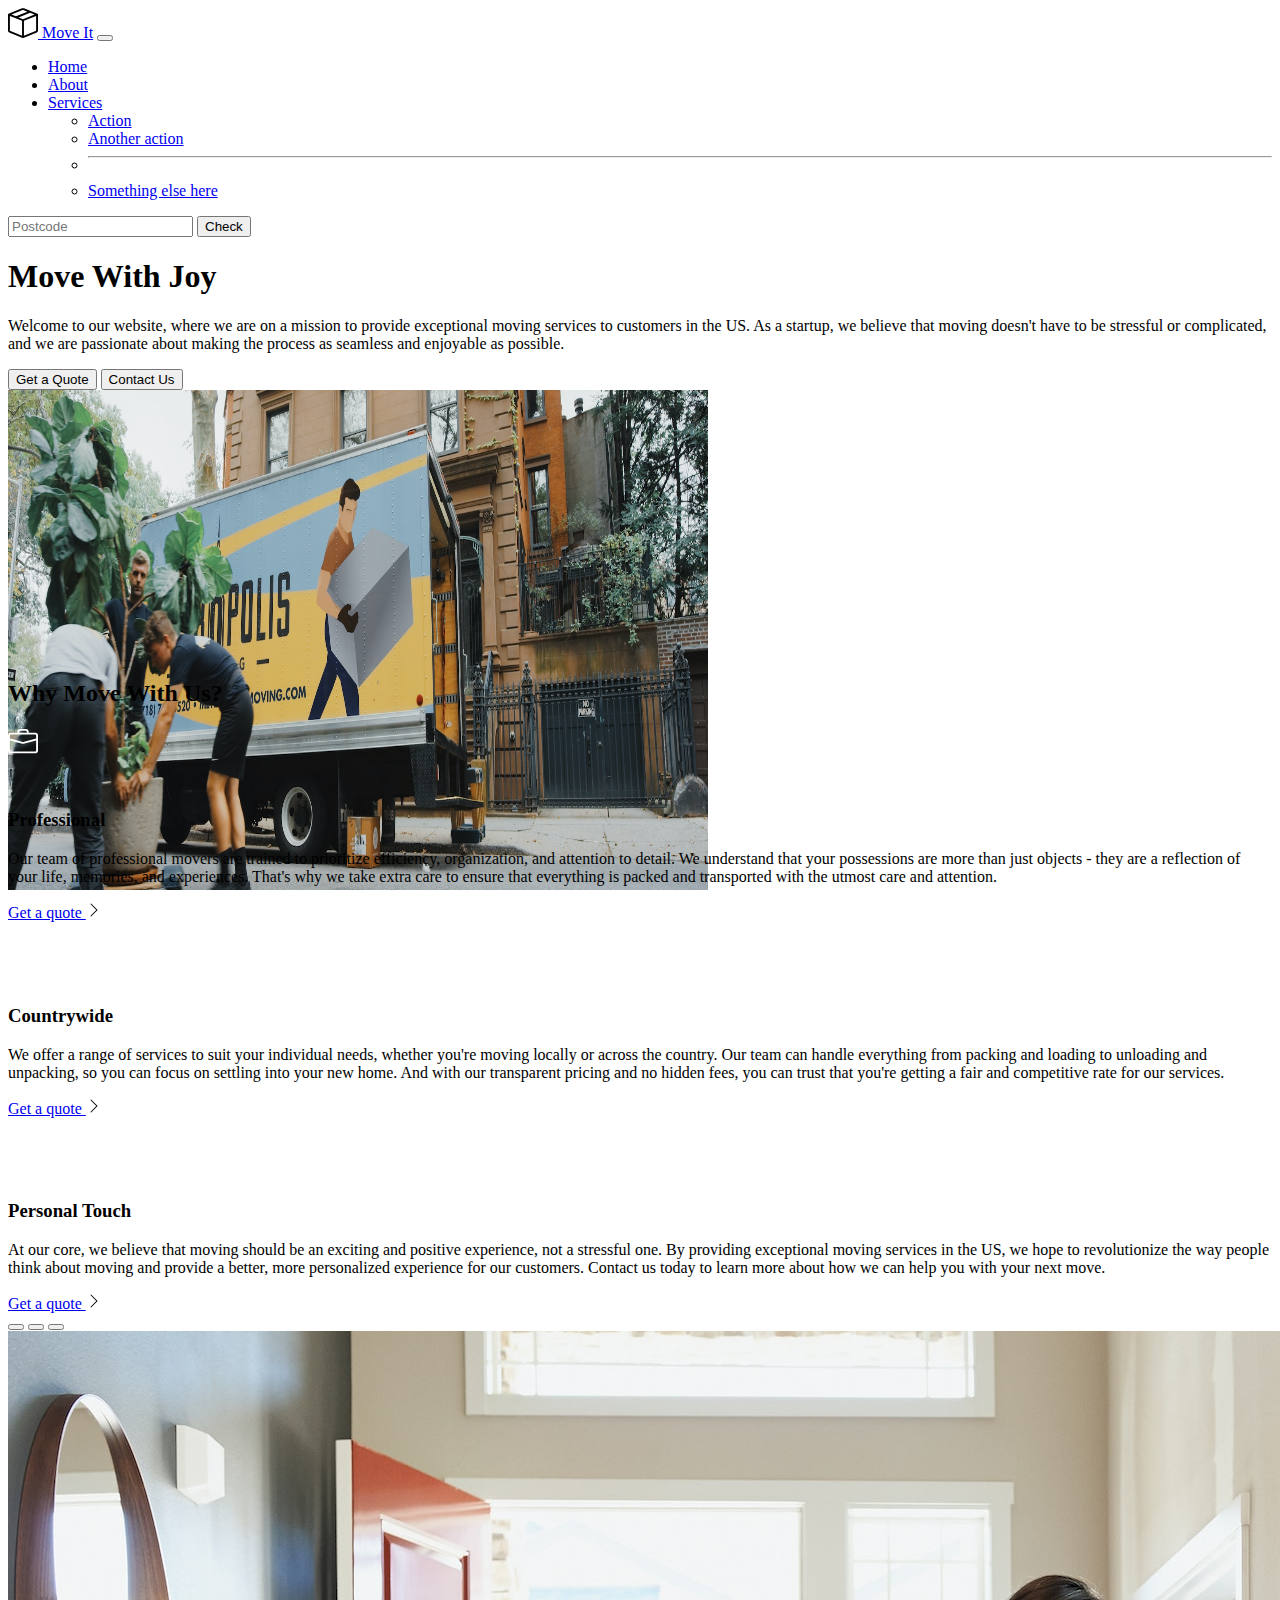
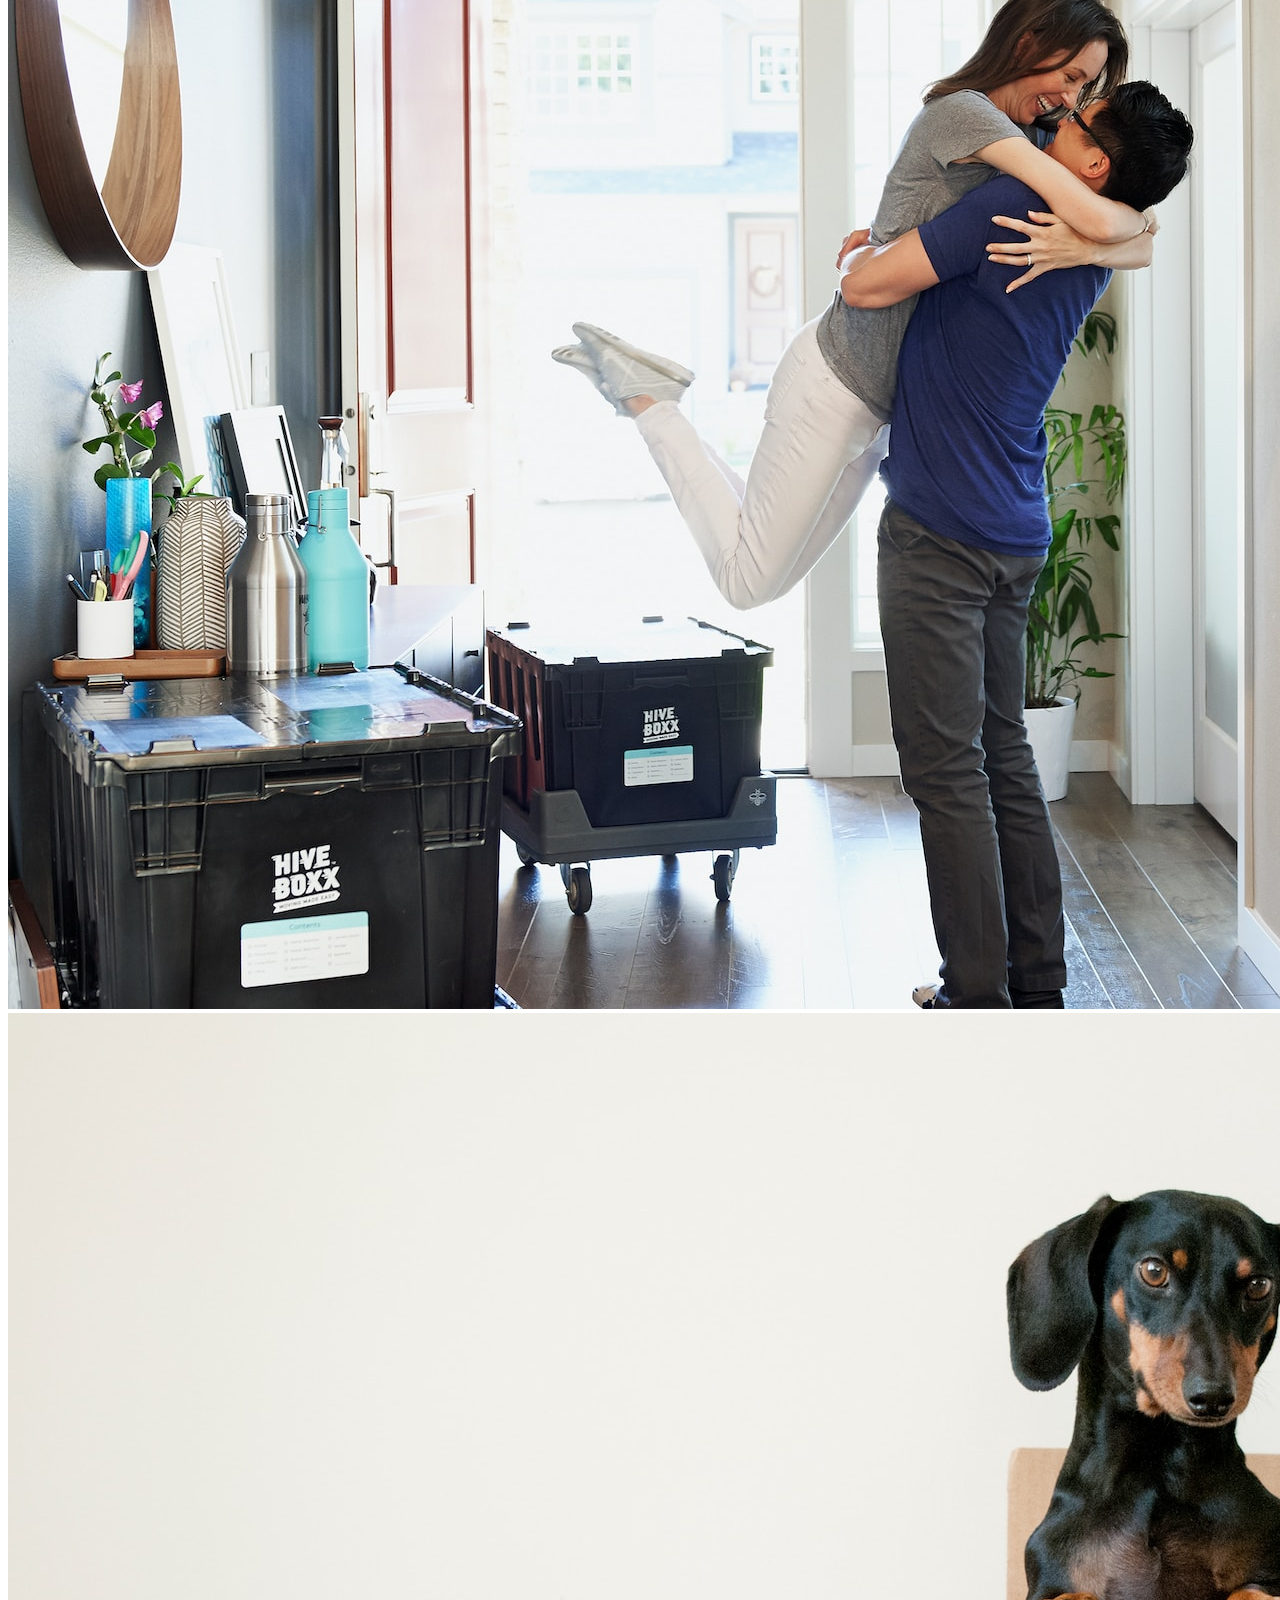
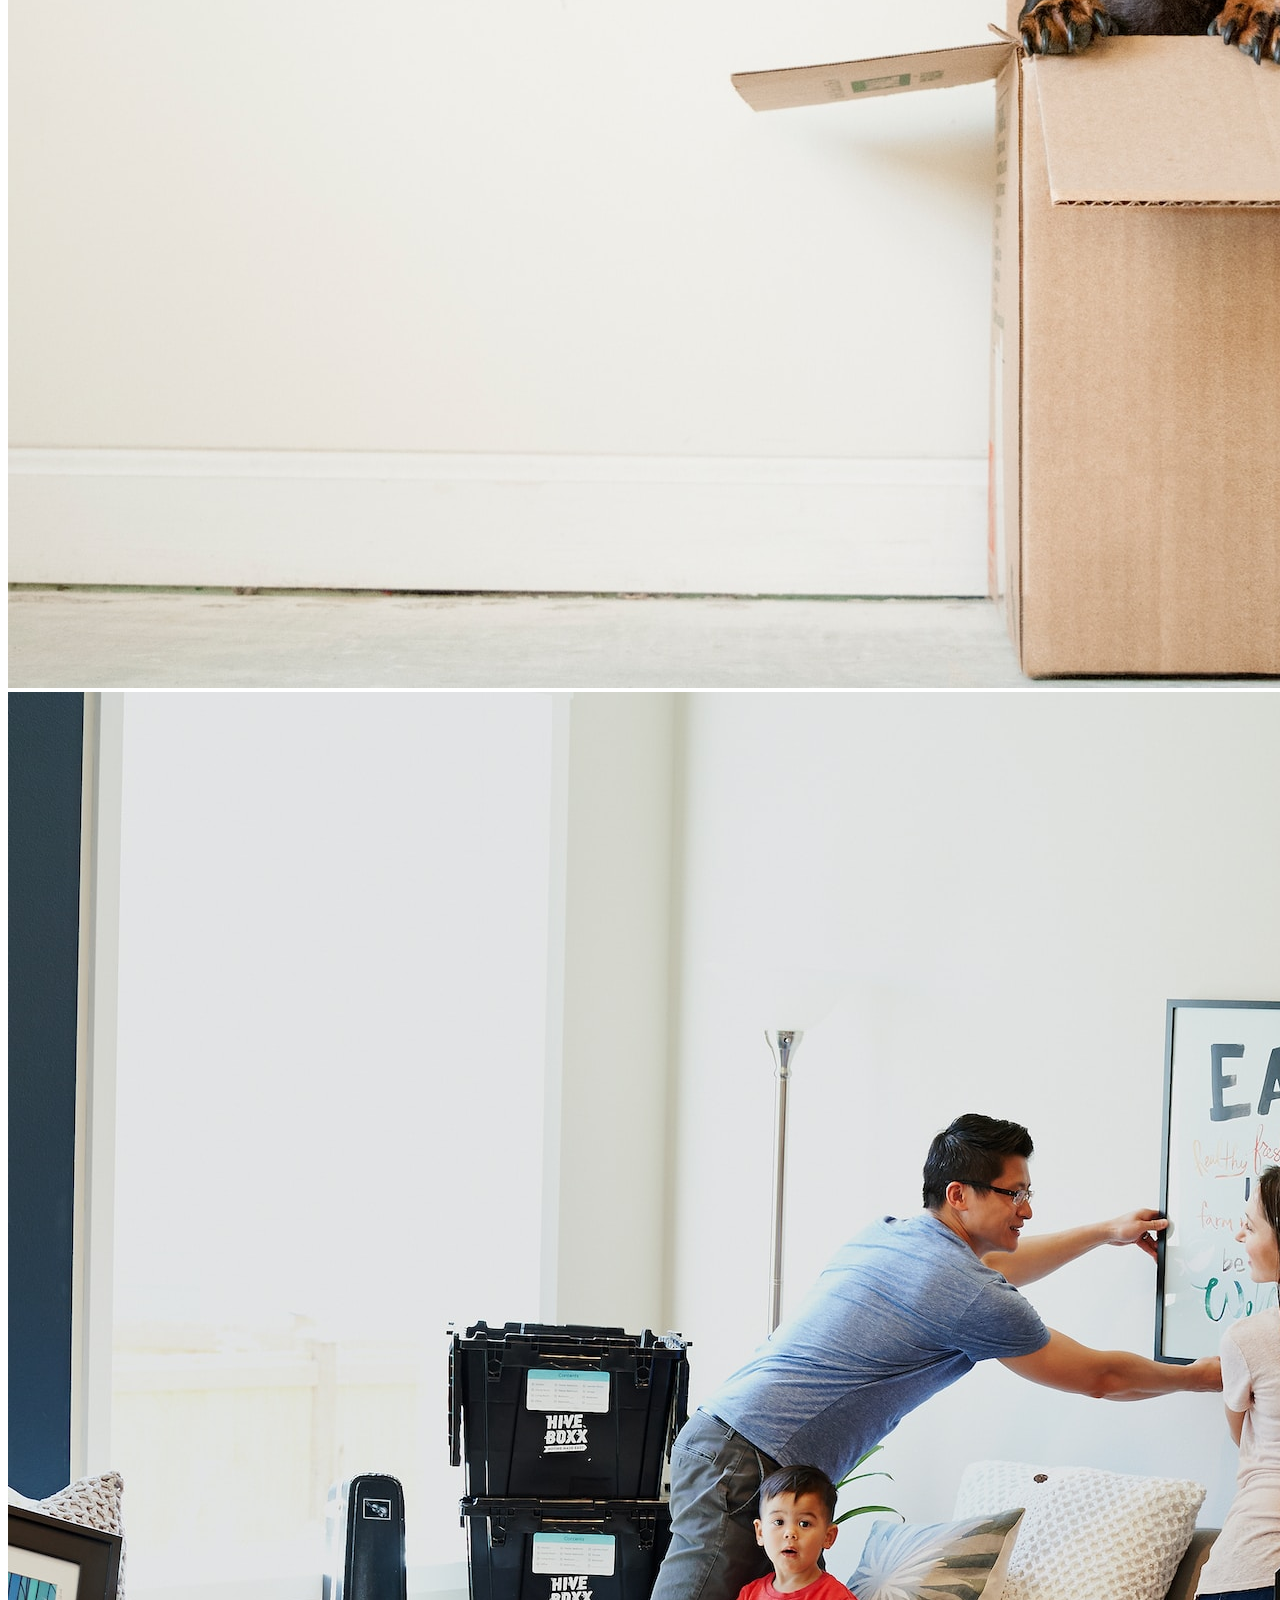
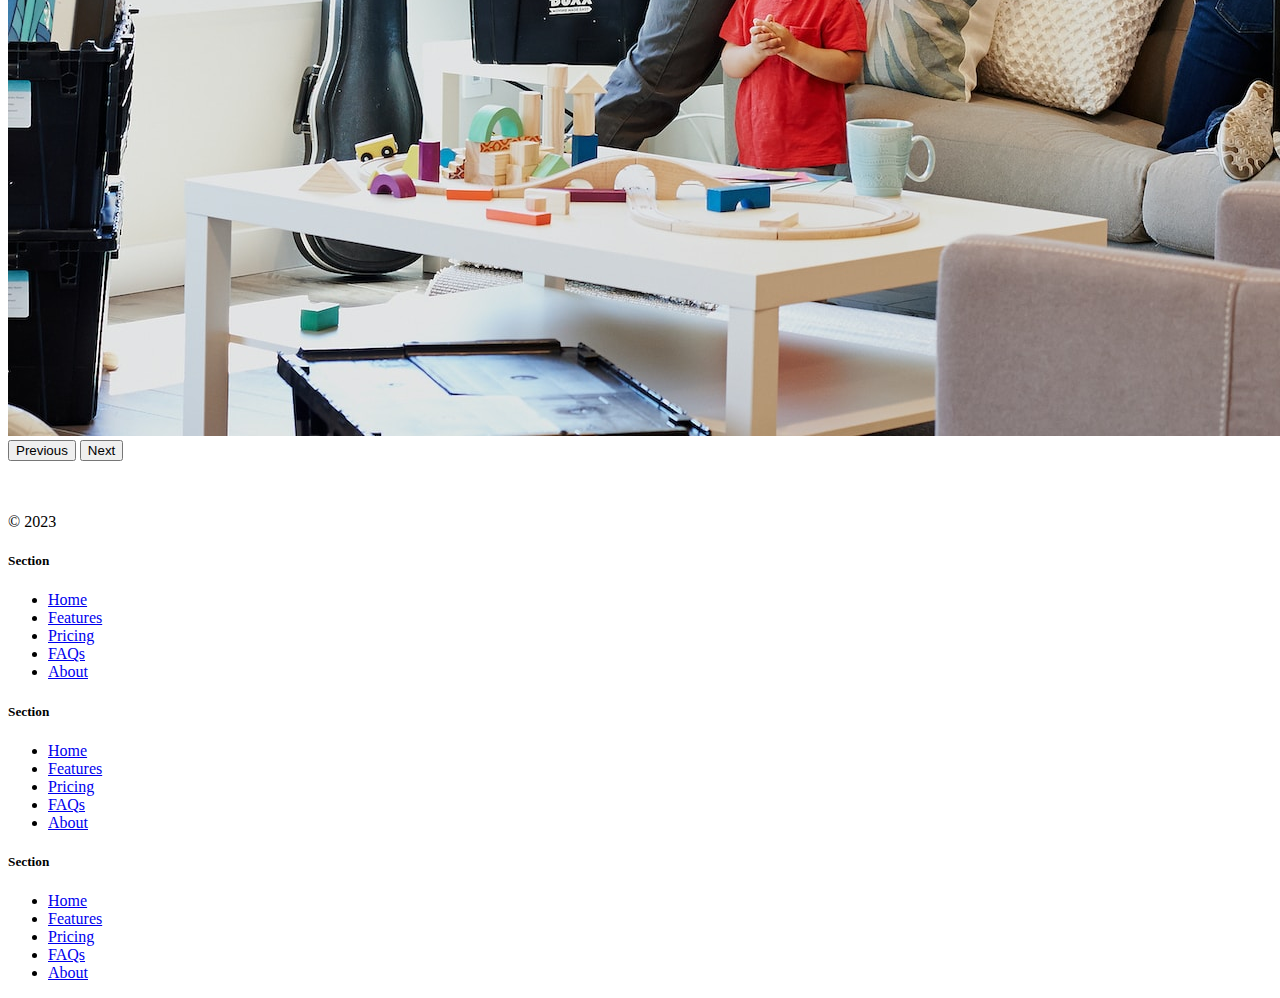
<file: selected-work/11.2 Bootstrap Components/solution.html>
<!DOCTYPE html>
<html lang="en">

<head>
  <meta charset="UTF-8">
  <meta name="viewport" content="width=device-width, initial-scale=1.0">
  <title>Bootstrap Components</title>
  <link href="https://cdn.jsdelivr.net/npm/bootstrap@5.3.0-alpha2/dist/css/bootstrap.min.css" rel="stylesheet"
    integrity="sha384-aFq/bzH65dt+w6FI2ooMVUpc+21e0SRygnTpmBvdBgSdnuTN7QbdgL+OapgHtvPp" crossorigin="anonymous">
  <style>
    .feature-icon {
      width: 4rem;
      height: 4rem;
      border-radius: 0.75rem;
    }
  </style>
</head>

<body>

  <nav class="navbar navbar-expand-lg bg-body-tertiary">
    <div class="container-fluid">
      <a class="navbar-brand" href="#"><img src="./box-seam.svg" alt="moveit brand icon" height="30"> Move It</a>
      <button class="navbar-toggler" type="button" data-bs-toggle="collapse" data-bs-target="#navbarSupportedContent"
        aria-controls="navbarSupportedContent" aria-expanded="false" aria-label="Toggle navigation">
        <span class="navbar-toggler-icon"></span>
      </button>
      <div class="collapse navbar-collapse" id="navbarSupportedContent">
        <ul class="navbar-nav me-auto mb-2 mb-lg-0">
          <li class="nav-item">
            <a class="nav-link active" aria-current="page" href="#">Home</a>
          </li>
          <li class="nav-item">
            <a class="nav-link" href="#">About</a>
          </li>
          <li class="nav-item dropdown">
            <a class="nav-link dropdown-toggle" href="#" role="button" data-bs-toggle="dropdown" aria-expanded="false">
              Services
            </a>
            <ul class="dropdown-menu">
              <li><a class="dropdown-item" href="#">Action</a></li>
              <li><a class="dropdown-item" href="#">Another action</a></li>
              <li>
                <hr class="dropdown-divider">
              </li>
              <li><a class="dropdown-item" href="#">Something else here</a></li>
            </ul>
          </li>
        </ul>
        <form class="d-flex" role="search">
          <input class="form-control me-2" type="search" placeholder="Postcode" aria-label="Search">
          <button class="btn btn-outline-success" type="submit">Check</button>
        </form>
      </div>
    </div>
  </nav>


  <div class="px-4 pt-5 my-5 text-center border-bottom">
    <h1 class="display-4 fw-bold text-body-emphasis">Move With Joy</h1>
    <div class="col-lg-6 mx-auto">
      <p class="lead mb-4">Welcome to our website, where we are on a mission to provide exceptional moving services to
        customers in the US. As a
        startup, we believe that moving doesn't have to be stressful or complicated, and we are passionate about making
        the
        process as seamless and enjoyable as possible.
      </p>
      <div class="d-grid gap-2 d-sm-flex justify-content-sm-center mb-5">
        <button type="button" class="btn btn-primary btn-lg px-4 me-sm-3">Get a Quote</button>
        <button type="button" class="btn btn-outline-secondary btn-lg px-4">Contact Us</button>
      </div>
    </div>
    <div class="overflow-hidden" style="max-height: 30vh;">
      <div class="container px-5">
        <img src="./moving-van.jpg" class="img-fluid border rounded-3 shadow-lg mb-4" alt="Example image" width="700"
          height="500" loading="lazy">
      </div>
    </div>
  </div>

  <div class="container px-4 py-5" id="featured-3">
    <h2 class="pb-2 border-bottom">Why Move With Us?</h2>
    <div class="row g-4 py-5 row-cols-1 row-cols-lg-3">
      <div class="feature col">
        <div
          class="feature-icon d-inline-flex align-items-center justify-content-center text-bg-primary bg-gradient fs-2 mb-3">
          <img src="./briefcase.svg" alt="briefcase" height="30">
        </div>
        <h3 class="fs-2">Professional</h3>
        <p>Our team of professional movers are trained to prioritize efficiency, organization, and attention to detail.
          We
          understand that your possessions are more than just objects - they are a reflection of your life, memories,
          and
          experiences. That's why we take extra care to ensure that everything is packed and transported with the utmost
          care and
          attention.</p>
        <a href="#" class="icon-link">
          Get a quote
          <img src="./chevron-right.svg" alt="chevron-right">
        </a>
      </div>
      <div class="feature col">
        <div
          class="feature-icon d-inline-flex align-items-center justify-content-center text-bg-primary bg-gradient fs-2 mb-3">
          <img src="./bus-front.svg" alt="bus-front" height="30">
        </div>
        <h3 class="fs-2">Countrywide</h3>
        <p>We offer a range of services to suit your individual needs, whether you're moving locally or across the
          country. Our
          team can handle everything from packing and loading to unloading and unpacking, so you can focus on settling
          into your
          new home. And with our transparent pricing and no hidden fees, you can trust that you're getting a fair and
          competitive
          rate for our services.</p>
        <a href="#" class="icon-link">
          Get a quote
          <img src="./chevron-right.svg" alt="chevron-right">
        </a>
      </div>
      <div class="feature col">
        <div
          class="feature-icon d-inline-flex align-items-center justify-content-center text-bg-primary bg-gradient fs-2 mb-3">
          <img src="./chat-square-heart.svg" alt="chat-square-heart" height="30">
        </div>
        <h3 class="fs-2">Personal Touch</h3>
        <p>At our core, we believe that moving should be an exciting and positive experience, not a stressful one. By
          providing
          exceptional moving services in the US, we hope to revolutionize the way people think about moving and provide
          a better,
          more personalized experience for our customers. Contact us today to learn more about how we can help you with
          your next
          move.</p>
        <a href="#" class="icon-link">
          Get a quote
          <img src="./chevron-right.svg" alt="chevron-right">
        </a>
      </div>
    </div>
  </div>
  <div class="container">
    <div id="carouselExampleIndicators" class="carousel slide">
      <div class="carousel-indicators">
        <button type="button" data-bs-target="#carouselExampleIndicators" data-bs-slide-to="0" class="active"
          aria-current="true" aria-label="Slide 1"></button>
        <button type="button" data-bs-target="#carouselExampleIndicators" data-bs-slide-to="1"
          aria-label="Slide 2"></button>
        <button type="button" data-bs-target="#carouselExampleIndicators" data-bs-slide-to="2"
          aria-label="Slide 3"></button>
      </div>
      <div class="carousel-inner">
        <div class="carousel-item active">
          <img src="./couple.jpg" class="d-block w-100" alt="couple">
        </div>
        <div class="carousel-item">
          <img src="./dog.jpg" class="d-block w-100" alt="dog">
        </div>
        <div class="carousel-item">
          <img src="./family.jpg" class="d-block w-100" alt="family">
        </div>
      </div>
      <button class="carousel-control-prev" type="button" data-bs-target="#carouselExampleIndicators"
        data-bs-slide="prev">
        <span class="carousel-control-prev-icon" aria-hidden="true"></span>
        <span class="visually-hidden">Previous</span>
      </button>
      <button class="carousel-control-next" type="button" data-bs-target="#carouselExampleIndicators"
        data-bs-slide="next">
        <span class="carousel-control-next-icon" aria-hidden="true"></span>
        <span class="visually-hidden">Next</span>
      </button>
    </div>
  </div>

  <div class="container">
    <footer class="row row-cols-1 row-cols-sm-2 row-cols-md-5 py-5 my-5 border-top">
      <div class="col mb-3">
        <a href="/" class="d-flex align-items-center mb-3 link-body-emphasis text-decoration-none">
          <svg class="bi me-2" width="40" height="32">
            <use xlink:href="#bootstrap"></use>
          </svg>
        </a>
        <p class="text-body-secondary">© 2023</p>
      </div>

      <div class="col mb-3">

      </div>

      <div class="col mb-3">
        <h5>Section</h5>
        <ul class="nav flex-column">
          <li class="nav-item mb-2"><a href="#" class="nav-link p-0 text-body-secondary">Home</a></li>
          <li class="nav-item mb-2"><a href="#" class="nav-link p-0 text-body-secondary">Features</a></li>
          <li class="nav-item mb-2"><a href="#" class="nav-link p-0 text-body-secondary">Pricing</a></li>
          <li class="nav-item mb-2"><a href="#" class="nav-link p-0 text-body-secondary">FAQs</a></li>
          <li class="nav-item mb-2"><a href="#" class="nav-link p-0 text-body-secondary">About</a></li>
        </ul>
      </div>

      <div class="col mb-3">
        <h5>Section</h5>
        <ul class="nav flex-column">
          <li class="nav-item mb-2"><a href="#" class="nav-link p-0 text-body-secondary">Home</a></li>
          <li class="nav-item mb-2"><a href="#" class="nav-link p-0 text-body-secondary">Features</a></li>
          <li class="nav-item mb-2"><a href="#" class="nav-link p-0 text-body-secondary">Pricing</a></li>
          <li class="nav-item mb-2"><a href="#" class="nav-link p-0 text-body-secondary">FAQs</a></li>
          <li class="nav-item mb-2"><a href="#" class="nav-link p-0 text-body-secondary">About</a></li>
        </ul>
      </div>

      <div class="col mb-3">
        <h5>Section</h5>
        <ul class="nav flex-column">
          <li class="nav-item mb-2"><a href="#" class="nav-link p-0 text-body-secondary">Home</a></li>
          <li class="nav-item mb-2"><a href="#" class="nav-link p-0 text-body-secondary">Features</a></li>
          <li class="nav-item mb-2"><a href="#" class="nav-link p-0 text-body-secondary">Pricing</a></li>
          <li class="nav-item mb-2"><a href="#" class="nav-link p-0 text-body-secondary">FAQs</a></li>
          <li class="nav-item mb-2"><a href="#" class="nav-link p-0 text-body-secondary">About</a></li>
        </ul>
      </div>
    </footer>
  </div>
  <script src="https://cdn.jsdelivr.net/npm/bootstrap@5.3.0-alpha3/dist/js/bootstrap.bundle.min.js"
    integrity="sha384-ENjdO4Dr2bkBIFxQpeoTz1HIcje39Wm4jDKdf19U8gI4ddQ3GYNS7NTKfAdVQSZe"
    crossorigin="anonymous"></script>
</body>

</html>
</file>
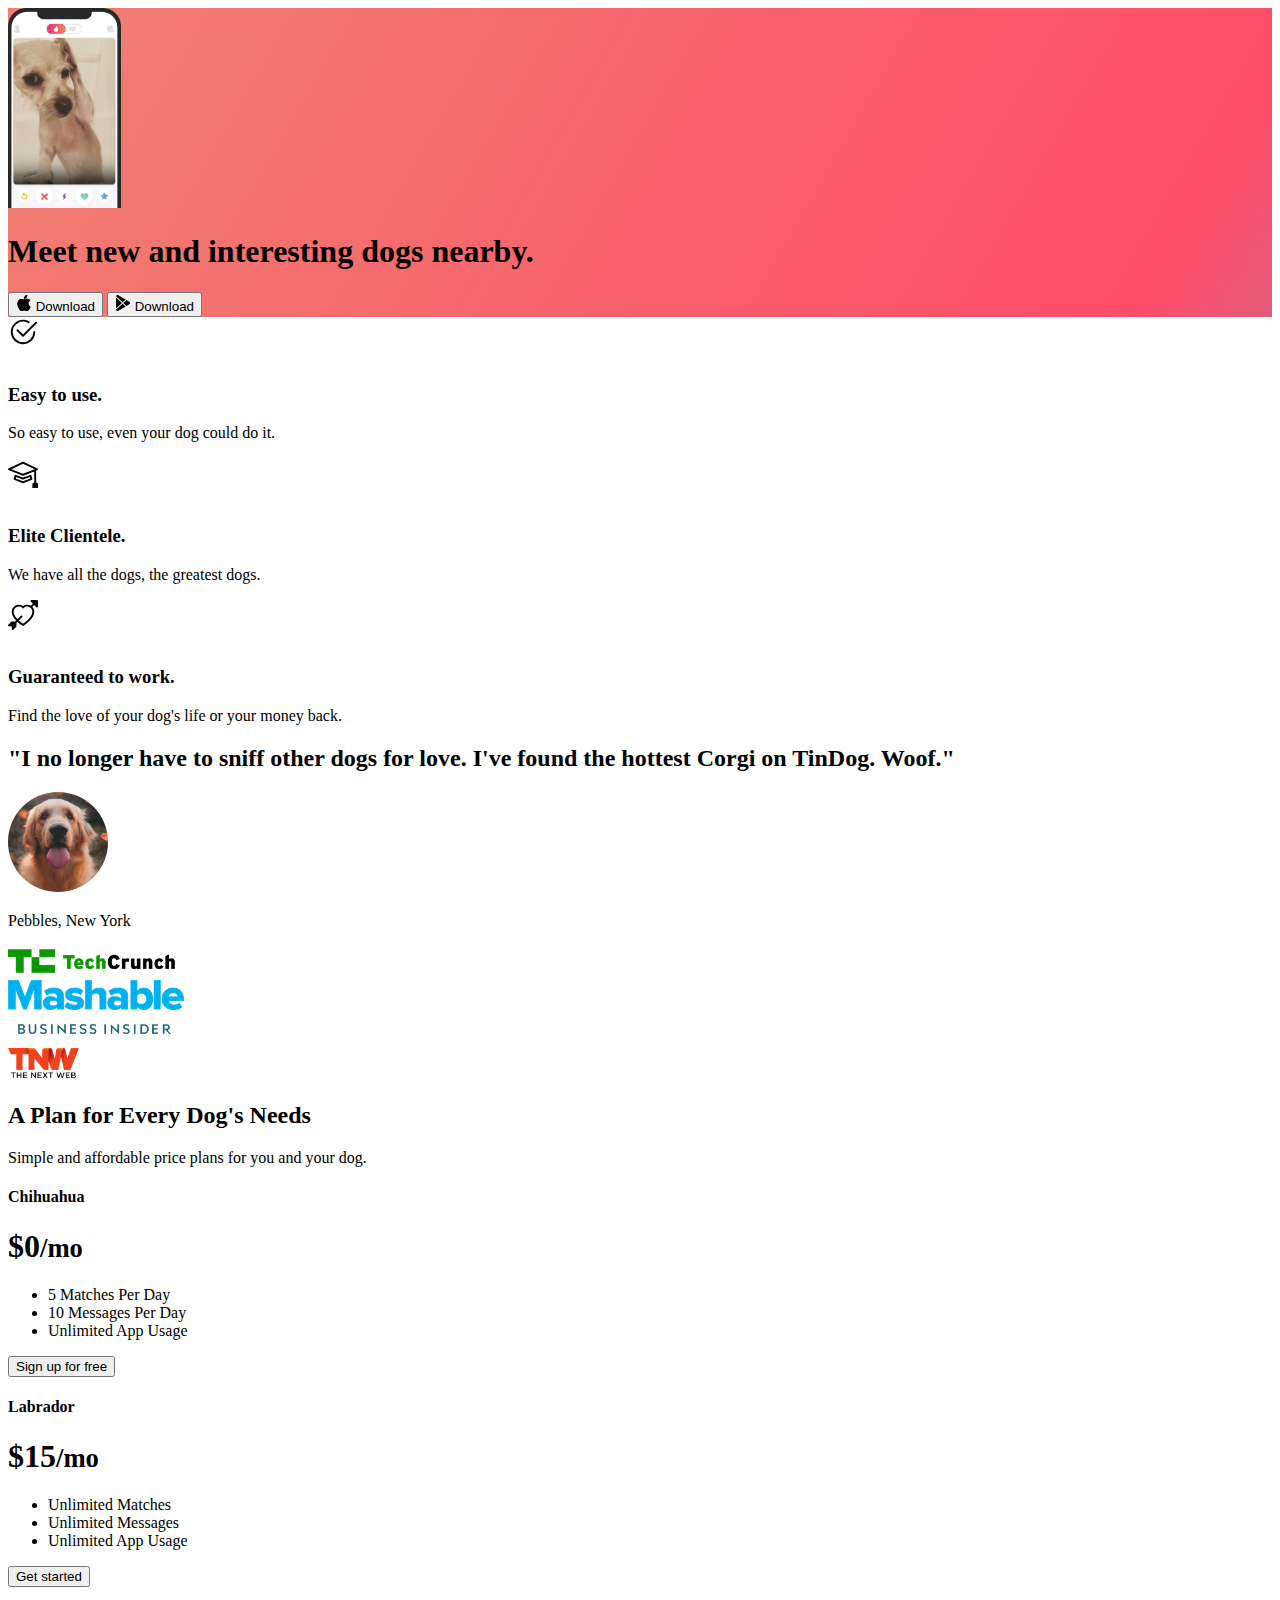
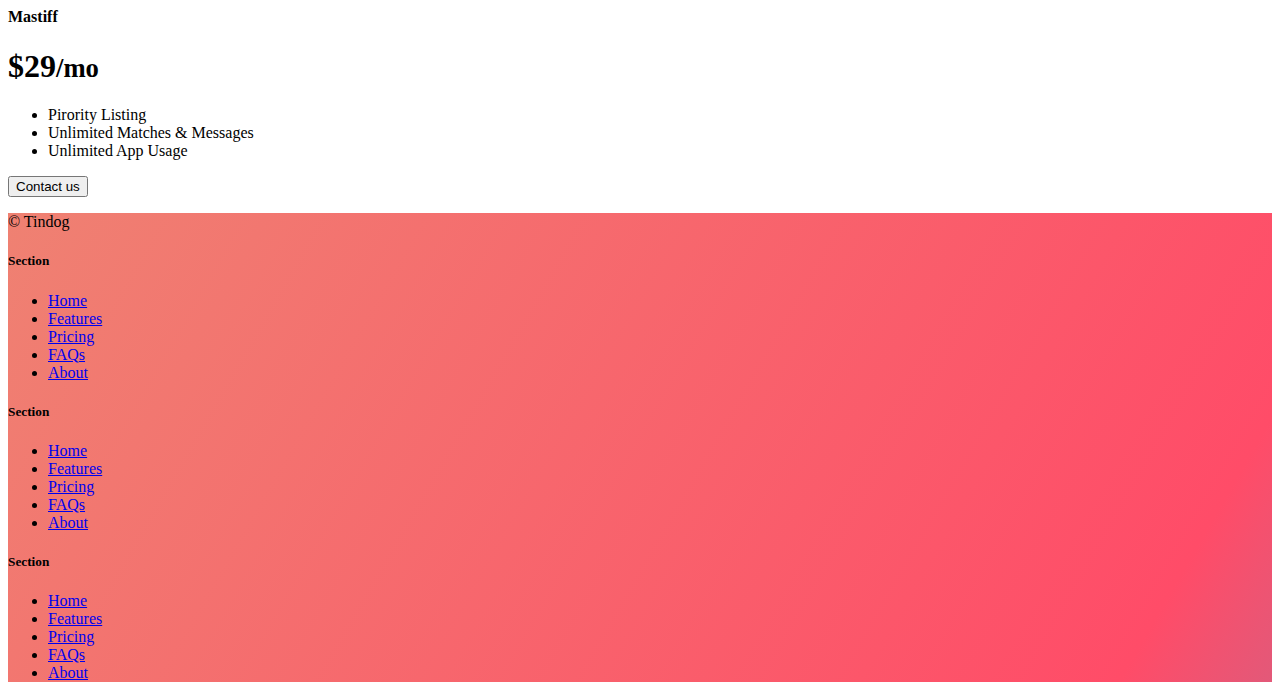
<file: selected-work/11.3 TinDog Project/solution.html>
<!DOCTYPE html>
<html lang="en">

<head>
  <meta charset="UTF-8">
  <meta name="viewport" content="width=device-width, initial-scale=1.0">
  <title>TinDog</title>
  <link href="https://cdn.jsdelivr.net/npm/bootstrap@5.3.0-alpha3/dist/css/bootstrap.min.css" rel="stylesheet"
    integrity="sha384-KK94CHFLLe+nY2dmCWGMq91rCGa5gtU4mk92HdvYe+M/SXH301p5ILy+dN9+nJOZ" crossorigin="anonymous">
  <link rel="stylesheet" href="./css/solution.css">
</head>

<body>


  <!-- Title -->
  <section id="title" class="gradient-background">

    <div class="container col-xxl-8 px-4 pt-5">
      <div class="row flex-lg-row-reverse align-items-center g-5 pt-5">
        <div class="col-10 col-sm-8 col-lg-6">
          <img src="./images/iphone.png" class="d-block mx-lg-auto img-fluid" alt="Bootstrap Themes" height="200"
            loading="lazy">
        </div>
        <div class="col-lg-6">
          <h1 class="display-5 fw-bold text-body-emphasis lh-1 mb-3">Meet new and interesting dogs nearby.</h1>

          <div class="d-grid gap-2 d-md-flex justify-content-md-start">
            <button type="button" class="btn btn-light btn-lg px-4 me-md-2"><svg xmlns="http://www.w3.org/2000/svg"
                width="16" height="16" fill="currentColor" class="bi bi-apple mb-1" viewBox="0 0 16 16">
                <path
                  d="M11.182.008C11.148-.03 9.923.023 8.857 1.18c-1.066 1.156-.902 2.482-.878 2.516.024.034 1.52.087 2.475-1.258.955-1.345.762-2.391.728-2.43Zm3.314 11.733c-.048-.096-2.325-1.234-2.113-3.422.212-2.189 1.675-2.789 1.698-2.854.023-.065-.597-.79-1.254-1.157a3.692 3.692 0 0 0-1.563-.434c-.108-.003-.483-.095-1.254.116-.508.139-1.653.589-1.968.607-.316.018-1.256-.522-2.267-.665-.647-.125-1.333.131-1.824.328-.49.196-1.422.754-2.074 2.237-.652 1.482-.311 3.83-.067 4.56.244.729.625 1.924 1.273 2.796.576.984 1.34 1.667 1.659 1.899.319.232 1.219.386 1.843.067.502-.308 1.408-.485 1.766-.472.357.013 1.061.154 1.782.539.571.197 1.111.115 1.652-.105.541-.221 1.324-1.059 2.238-2.758.347-.79.505-1.217.473-1.282Z" />
                <path
                  d="M11.182.008C11.148-.03 9.923.023 8.857 1.18c-1.066 1.156-.902 2.482-.878 2.516.024.034 1.52.087 2.475-1.258.955-1.345.762-2.391.728-2.43Zm3.314 11.733c-.048-.096-2.325-1.234-2.113-3.422.212-2.189 1.675-2.789 1.698-2.854.023-.065-.597-.79-1.254-1.157a3.692 3.692 0 0 0-1.563-.434c-.108-.003-.483-.095-1.254.116-.508.139-1.653.589-1.968.607-.316.018-1.256-.522-2.267-.665-.647-.125-1.333.131-1.824.328-.49.196-1.422.754-2.074 2.237-.652 1.482-.311 3.83-.067 4.56.244.729.625 1.924 1.273 2.796.576.984 1.34 1.667 1.659 1.899.319.232 1.219.386 1.843.067.502-.308 1.408-.485 1.766-.472.357.013 1.061.154 1.782.539.571.197 1.111.115 1.652-.105.541-.221 1.324-1.059 2.238-2.758.347-.79.505-1.217.473-1.282Z" />
              </svg> Download</button>
            <button type="button" class="btn btn-outline-light btn-lg px-4"><svg xmlns="http://www.w3.org/2000/svg"
                width="16" height="16" fill="currentColor" class="bi bi-google-play mb-1" viewBox="0 0 16 16">
                <path
                  d="M14.222 9.374c1.037-.61 1.037-2.137 0-2.748L11.528 5.04 8.32 8l3.207 2.96 2.694-1.586Zm-3.595 2.116L7.583 8.68 1.03 14.73c.201 1.029 1.36 1.61 2.303 1.055l7.294-4.295ZM1 13.396V2.603L6.846 8 1 13.396ZM1.03 1.27l6.553 6.05 3.044-2.81L3.333.215C2.39-.341 1.231.24 1.03 1.27Z" />
              </svg> Download</button>
          </div>
        </div>
      </div>
    </div>
  </section>
  <!-- Features -->
  <section id="features">
    <div class="container mt-5">
      <div class="row g-4 py-5 row-cols-1 row-cols-lg-3">
        <div class="col d-flex align-items-start">
          <div
            class="icon-square text-body-emphasis bg-body-secondary d-inline-flex align-items-center justify-content-center fs-4 flex-shrink-0 me-3">
            <svg xmlns="http://www.w3.org/2000/svg" height="30" fill="currentColor" class="bi bi-check2-circle"
              viewBox="0 0 16 16">
              <path
                d="M2.5 8a5.5 5.5 0 0 1 8.25-4.764.5.5 0 0 0 .5-.866A6.5 6.5 0 1 0 14.5 8a.5.5 0 0 0-1 0 5.5 5.5 0 1 1-11 0z" />
              <path
                d="M15.354 3.354a.5.5 0 0 0-.708-.708L8 9.293 5.354 6.646a.5.5 0 1 0-.708.708l3 3a.5.5 0 0 0 .708 0l7-7z" />
            </svg>
          </div>
          <div>
            <h3 class="fs-2">Easy to use.</h3>
            <p>So easy to use, even your dog could do it.</p>

          </div>
        </div>
        <div class="col d-flex align-items-start">
          <div
            class="icon-square text-body-emphasis bg-body-secondary d-inline-flex align-items-center justify-content-center fs-4 flex-shrink-0 me-3">
            <svg xmlns="http://www.w3.org/2000/svg" height="30" fill="currentColor" class="bi bi-mortarboard"
              viewBox="0 0 16 16">
              <path
                d="M8.211 2.047a.5.5 0 0 0-.422 0l-7.5 3.5a.5.5 0 0 0 .025.917l7.5 3a.5.5 0 0 0 .372 0L14 7.14V13a1 1 0 0 0-1 1v2h3v-2a1 1 0 0 0-1-1V6.739l.686-.275a.5.5 0 0 0 .025-.917l-7.5-3.5ZM8 8.46 1.758 5.965 8 3.052l6.242 2.913L8 8.46Z" />
              <path
                d="M4.176 9.032a.5.5 0 0 0-.656.327l-.5 1.7a.5.5 0 0 0 .294.605l4.5 1.8a.5.5 0 0 0 .372 0l4.5-1.8a.5.5 0 0 0 .294-.605l-.5-1.7a.5.5 0 0 0-.656-.327L8 10.466 4.176 9.032Zm-.068 1.873.22-.748 3.496 1.311a.5.5 0 0 0 .352 0l3.496-1.311.22.748L8 12.46l-3.892-1.556Z" />
            </svg>
          </div>
          <div>
            <h3 class="fs-2">Elite Clientele.</h3>
            <p>We have all the dogs, the greatest dogs.</p>

          </div>
        </div>
        <div class="col d-flex align-items-start">
          <div
            class="icon-square text-body-emphasis bg-body-secondary d-inline-flex align-items-center justify-content-center fs-4 flex-shrink-0 me-3">
            <svg xmlns="http://www.w3.org/2000/svg" height="30" fill="currentColor" class="bi bi-arrow-through-heart"
              viewBox="0 0 16 16">
              <path fill-rule="evenodd"
                d="M2.854 15.854A.5.5 0 0 1 2 15.5V14H.5a.5.5 0 0 1-.354-.854l1.5-1.5A.5.5 0 0 1 2 11.5h1.793l.53-.53c-.771-.802-1.328-1.58-1.704-2.32-.798-1.575-.775-2.996-.213-4.092C3.426 2.565 6.18 1.809 8 3.233c1.25-.98 2.944-.928 4.212-.152L13.292 2 12.147.854A.5.5 0 0 1 12.5 0h3a.5.5 0 0 1 .5.5v3a.5.5 0 0 1-.854.354L14 2.707l-1.006 1.006c.236.248.44.531.6.845.562 1.096.585 2.517-.213 4.092-.793 1.563-2.395 3.288-5.105 5.08L8 13.912l-.276-.182a21.86 21.86 0 0 1-2.685-2.062l-.539.54V14a.5.5 0 0 1-.146.354l-1.5 1.5Zm2.893-4.894A20.419 20.419 0 0 0 8 12.71c2.456-1.666 3.827-3.207 4.489-4.512.679-1.34.607-2.42.215-3.185-.817-1.595-3.087-2.054-4.346-.761L8 4.62l-.358-.368c-1.259-1.293-3.53-.834-4.346.761-.392.766-.464 1.845.215 3.185.323.636.815 1.33 1.519 2.065l1.866-1.867a.5.5 0 1 1 .708.708L5.747 10.96Z" />
            </svg>
          </div>
          <div>
            <h3 class="fs-2">Guaranteed to work.</h3>
            <p>Find the love of your dog's life or your money back.</p>

          </div>
        </div>
      </div>
    </div>
  </section>
  <!-- Testimonial -->
  <section id="testimonial">
    <div class="my-5">
      <div class="p-5 text-center bg-body-tertiary">
        <div class="container py-5">
          <h2 class="text-body-emphasis">"I no longer have to sniff other dogs for love. I've found the hottest Corgi on
            TinDog. Woof."</h2>
          <img class="profile-img mt-5" src="./images/dog-img.jpg" alt="dog image">
          <p class="col-lg-8 mx-auto lead mt-2">
            Pebbles, New York
          </p>
        </div>

        <div class="container">
          <div class="row">
            <div class="col-lg-3 col-sm-12">
              <img src="./images/techcrunch.png" alt="techcrunch" height="30">
            </div>
            <div class="col-lg-3 col-sm-12">
              <img src="./images/mashable.png" alt="mashable" height="30">
            </div>
            <div class="col-lg-3 col-sm-12">
              <img src="./images/bizinsider.png" alt="bizinsider" height="30">
            </div>
            <div class="col-lg-3 col-sm-12">
              <img src="./images/tnw.png" alt="tnw" height="30">
            </div>
          </div>
        </div>
      </div>
    </div>
  </section>
  <!-- Pricing -->
  <section id="pricing">
    <div class="container">
      <div class="pricing-header p-3 pb-md-4 mx-auto text-center">
        <h2 class="display-4 fw-normal">A Plan for Every Dog's Needs</h2>
        <p class="fs-5 text-body-secondary">Simple and affordable price plans for you and your dog.
      </div>
      <div class="row row-cols-1 row-cols-md-3 mb-3 text-center">
        <div class="col">
          <div class="card mb-4 rounded-3 shadow-sm">
            <div class="card-header py-3">
              <h4 class="my-0 fw-normal">Chihuahua</h4>
            </div>
            <div class="card-body">
              <h1 class="card-title pricing-card-title">$0<small class="text-body-secondary fw-light">/mo</small></h1>
              <ul class="list-unstyled mt-3 mb-4">
                <li>5 Matches Per Day</li>
                <li>10 Messages Per Day</li>
                <li>Unlimited App Usage</li>
              </ul>
              <button type="button" class="w-100 btn btn-lg btn-outline-dark">Sign up for free</button>
            </div>
          </div>
        </div>
        <div class="col">
          <div class="card mb-4 rounded-3 shadow-sm">
            <div class="card-header py-3">
              <h4 class="my-0 fw-normal">Labrador</h4>
            </div>
            <div class="card-body">
              <h1 class="card-title pricing-card-title">$15<small class="text-body-secondary fw-light">/mo</small></h1>
              <ul class="list-unstyled mt-3 mb-4">
                <li>Unlimited Matches</li>
                <li>Unlimited Messages</li>
                <li>Unlimited App Usage</li>
              </ul>
              <button type="button" class="w-100 btn btn-lg btn-dark">Get started</button>
            </div>
          </div>
        </div>
        <div class="col">
          <div class="card mb-4 rounded-3 shadow-sm border-dark">
            <div class="card-header py-3 text-bg-dark border-dark">
              <h4 class="my-0 fw-normal">Mastiff</h4>
            </div>
            <div class="card-body">
              <h1 class="card-title pricing-card-title">$29<small class="text-body-secondary fw-light">/mo</small></h1>
              <ul class="list-unstyled mt-3 mb-4">
                <li>Pirority Listing</li>
                <li>Unlimited Matches & Messages</li>
                <li>Unlimited App Usage</li>
              </ul>
              <button type="button" class="w-100 btn btn-lg btn-dark">Contact us</button>
            </div>
          </div>
        </div>
      </div>
    </div>
  </section>
  <!-- Footer -->
  <section id="contact" class="gradient-background">
    <div class="container ">
      <footer class="row row-cols-1 row-cols-sm-2 row-cols-md-5 py-5 mt-5 border-top">
        <div class="col mb-3">

          <p class="text-body-secondary">© Tindog</p>
        </div>

        <div class="col mb-3">

        </div>

        <div class="col mb-3">
          <h5>Section</h5>
          <ul class="nav flex-column">
            <li class="nav-item mb-2"><a href="#" class="nav-link p-0 text-body-secondary">Home</a></li>
            <li class="nav-item mb-2"><a href="#" class="nav-link p-0 text-body-secondary">Features</a></li>
            <li class="nav-item mb-2"><a href="#" class="nav-link p-0 text-body-secondary">Pricing</a></li>
            <li class="nav-item mb-2"><a href="#" class="nav-link p-0 text-body-secondary">FAQs</a></li>
            <li class="nav-item mb-2"><a href="#" class="nav-link p-0 text-body-secondary">About</a></li>
          </ul>
        </div>

        <div class="col mb-3">
          <h5>Section</h5>
          <ul class="nav flex-column">
            <li class="nav-item mb-2"><a href="#" class="nav-link p-0 text-body-secondary">Home</a></li>
            <li class="nav-item mb-2"><a href="#" class="nav-link p-0 text-body-secondary">Features</a></li>
            <li class="nav-item mb-2"><a href="#" class="nav-link p-0 text-body-secondary">Pricing</a></li>
            <li class="nav-item mb-2"><a href="#" class="nav-link p-0 text-body-secondary">FAQs</a></li>
            <li class="nav-item mb-2"><a href="#" class="nav-link p-0 text-body-secondary">About</a></li>
          </ul>
        </div>

        <div class="col mb-3">
          <h5>Section</h5>
          <ul class="nav flex-column">
            <li class="nav-item mb-2"><a href="#" class="nav-link p-0 text-body-secondary">Home</a></li>
            <li class="nav-item mb-2"><a href="#" class="nav-link p-0 text-body-secondary">Features</a></li>
            <li class="nav-item mb-2"><a href="#" class="nav-link p-0 text-body-secondary">Pricing</a></li>
            <li class="nav-item mb-2"><a href="#" class="nav-link p-0 text-body-secondary">FAQs</a></li>
            <li class="nav-item mb-2"><a href="#" class="nav-link p-0 text-body-secondary">About</a></li>
          </ul>
        </div>
      </footer>
    </div>
  </section>
</body>

</html>
</file>
<file: style.css>
.gradient-background {
    background: linear-gradient(300deg, rgb(147, 118, 224), rgb(232, 147, 207),rgb(243, 188, 200), rgb(246, 255, 166) );
    background-size: 180% 180%;
    animation: gradient-animation 4s ease infinite;
  }

@keyframes gradient-animation {
    0% {
      background-position: 0% 50%;
    }
    50% {
      background-position: 100% 50%;
    }
    100% {
      background-position: 0% 50%;
    }
  }

.profile-img {
    height: 250px;
    border-radius: 50%;
}

#hero-ul {
    list-style-type: none;
    font-size: larger;
}

.carousel-selected-projects {
   
    border-radius: 10px 30px 20px 40px;
}

#picture-gtkm {
 
  border-radius: 50%;
}


#carousel-ig {
  height: 480px;
}
</file>
<file: selected-work/11.3 TinDog Project/css/style.css>
.gradient-background {
  background: linear-gradient(300deg, #00bfff, #ff4c68, #ef8172);
  background-size: 180% 180%;
  animation: gradient-animation 18s ease infinite;
}

@keyframes gradient-animation {
  0% {
    background-position: 0% 50%;
  }
  50% {
    background-position: 100% 50%;
  }
  100% {
    background-position: 0% 50%;
  }
}

.icon-square {
  width: 3rem;
  height: 3rem;
  border-radius: 0.75rem;
}

.profile-img {
  height: 100px;
  border-radius: 50%;
  
}
</file>
<file: selected-work/11.3 TinDog Project/css/solution.css>
.gradient-background {
  background: linear-gradient(300deg, #00bfff, #ff4c68, #ef8172);
  background-size: 180% 180%;
  animation: gradient-animation 18s ease infinite;
}

@keyframes gradient-animation {
  0% {
    background-position: 0% 50%;
  }
  50% {
    background-position: 100% 50%;
  }
  100% {
    background-position: 0% 50%;
  }
}

.icon-square {
  width: 3rem;
  height: 3rem;
  border-radius: 0.75rem;
}

.profile-img {
  border-radius: 50%;
  height: 100px;
}
</file>
